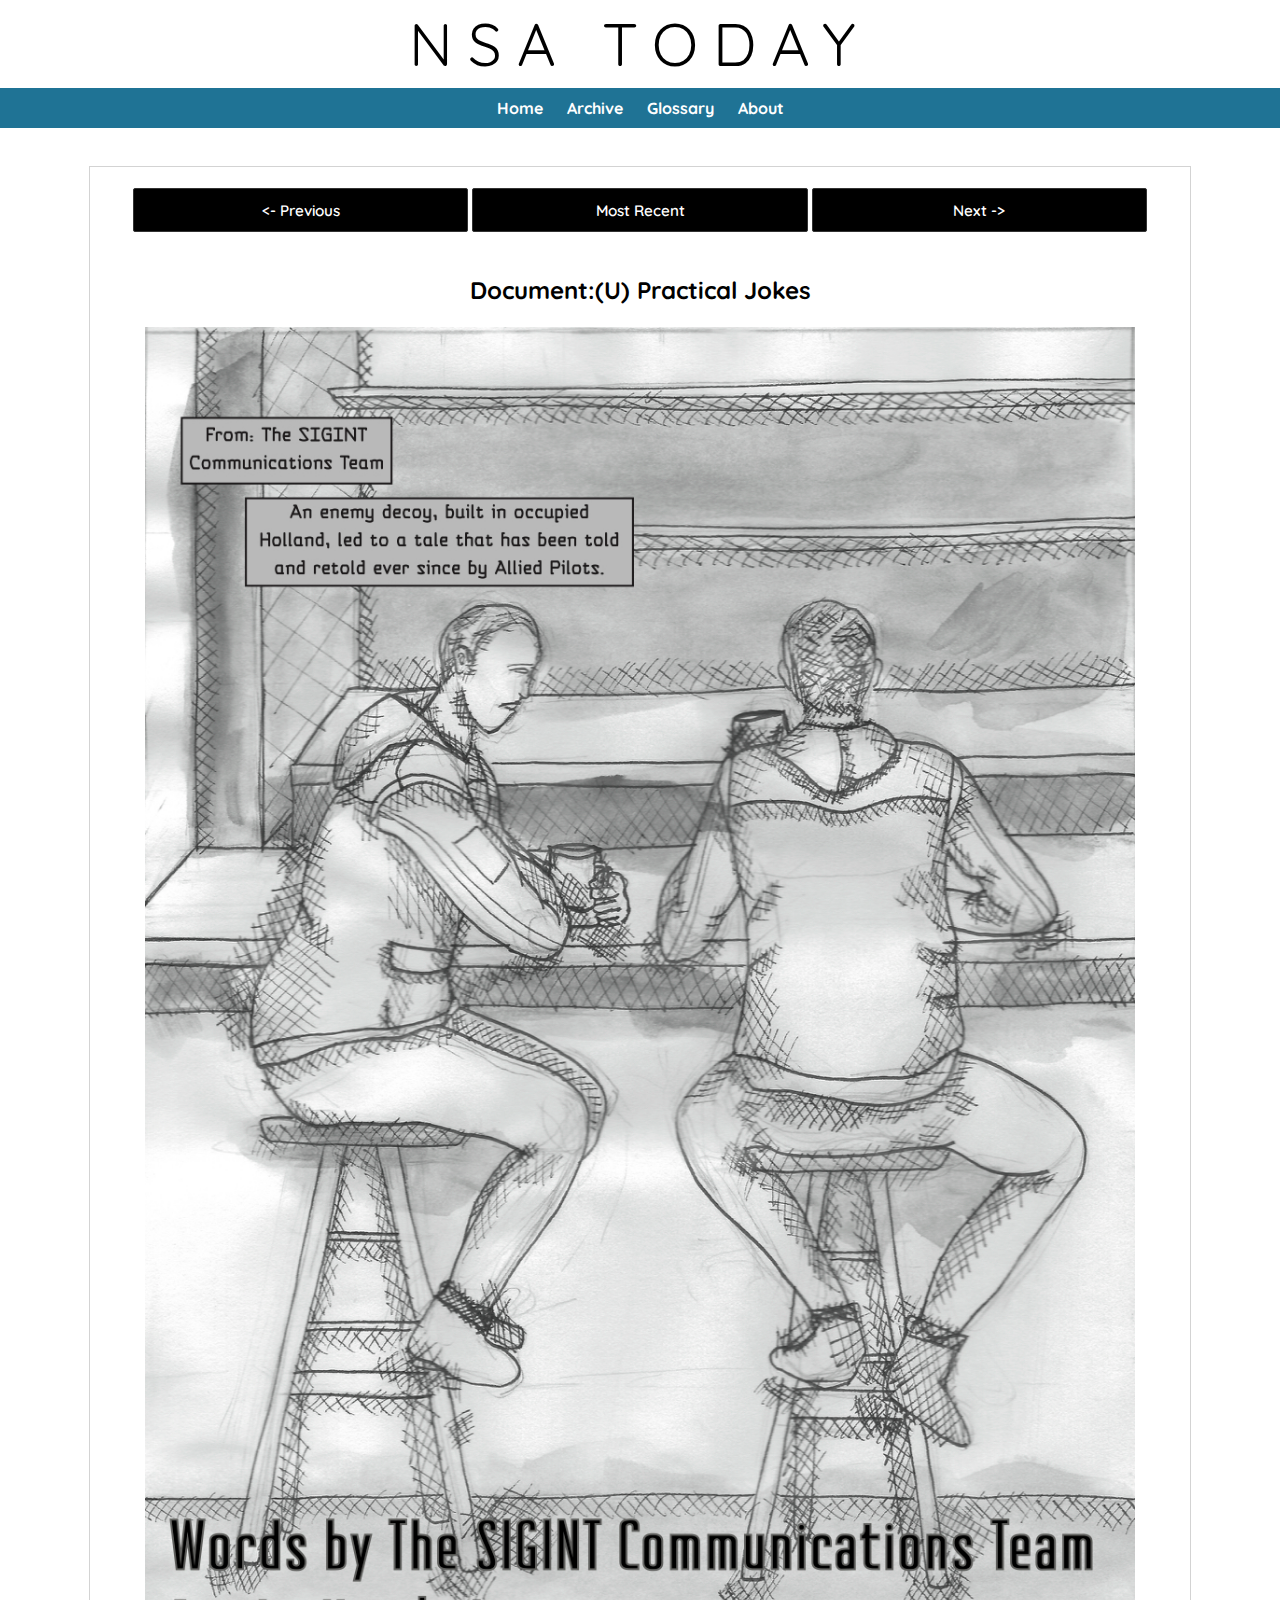
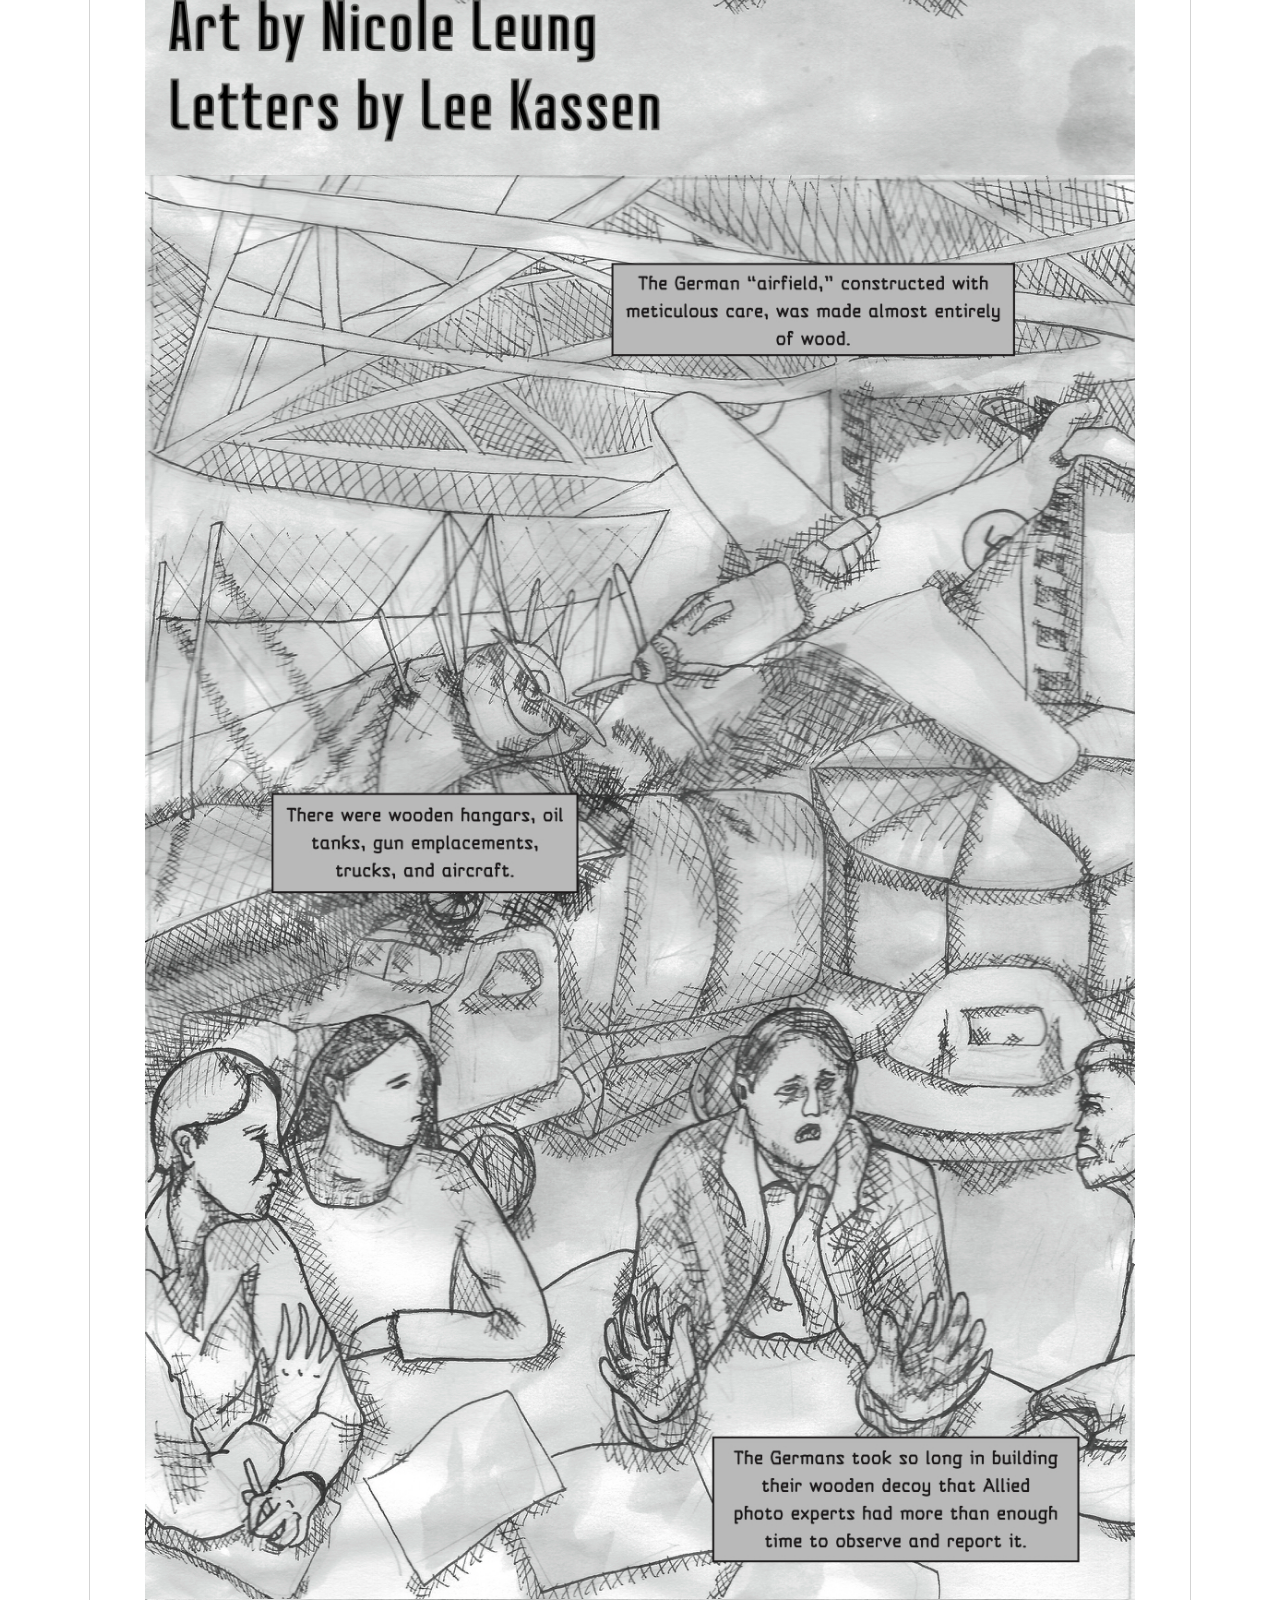
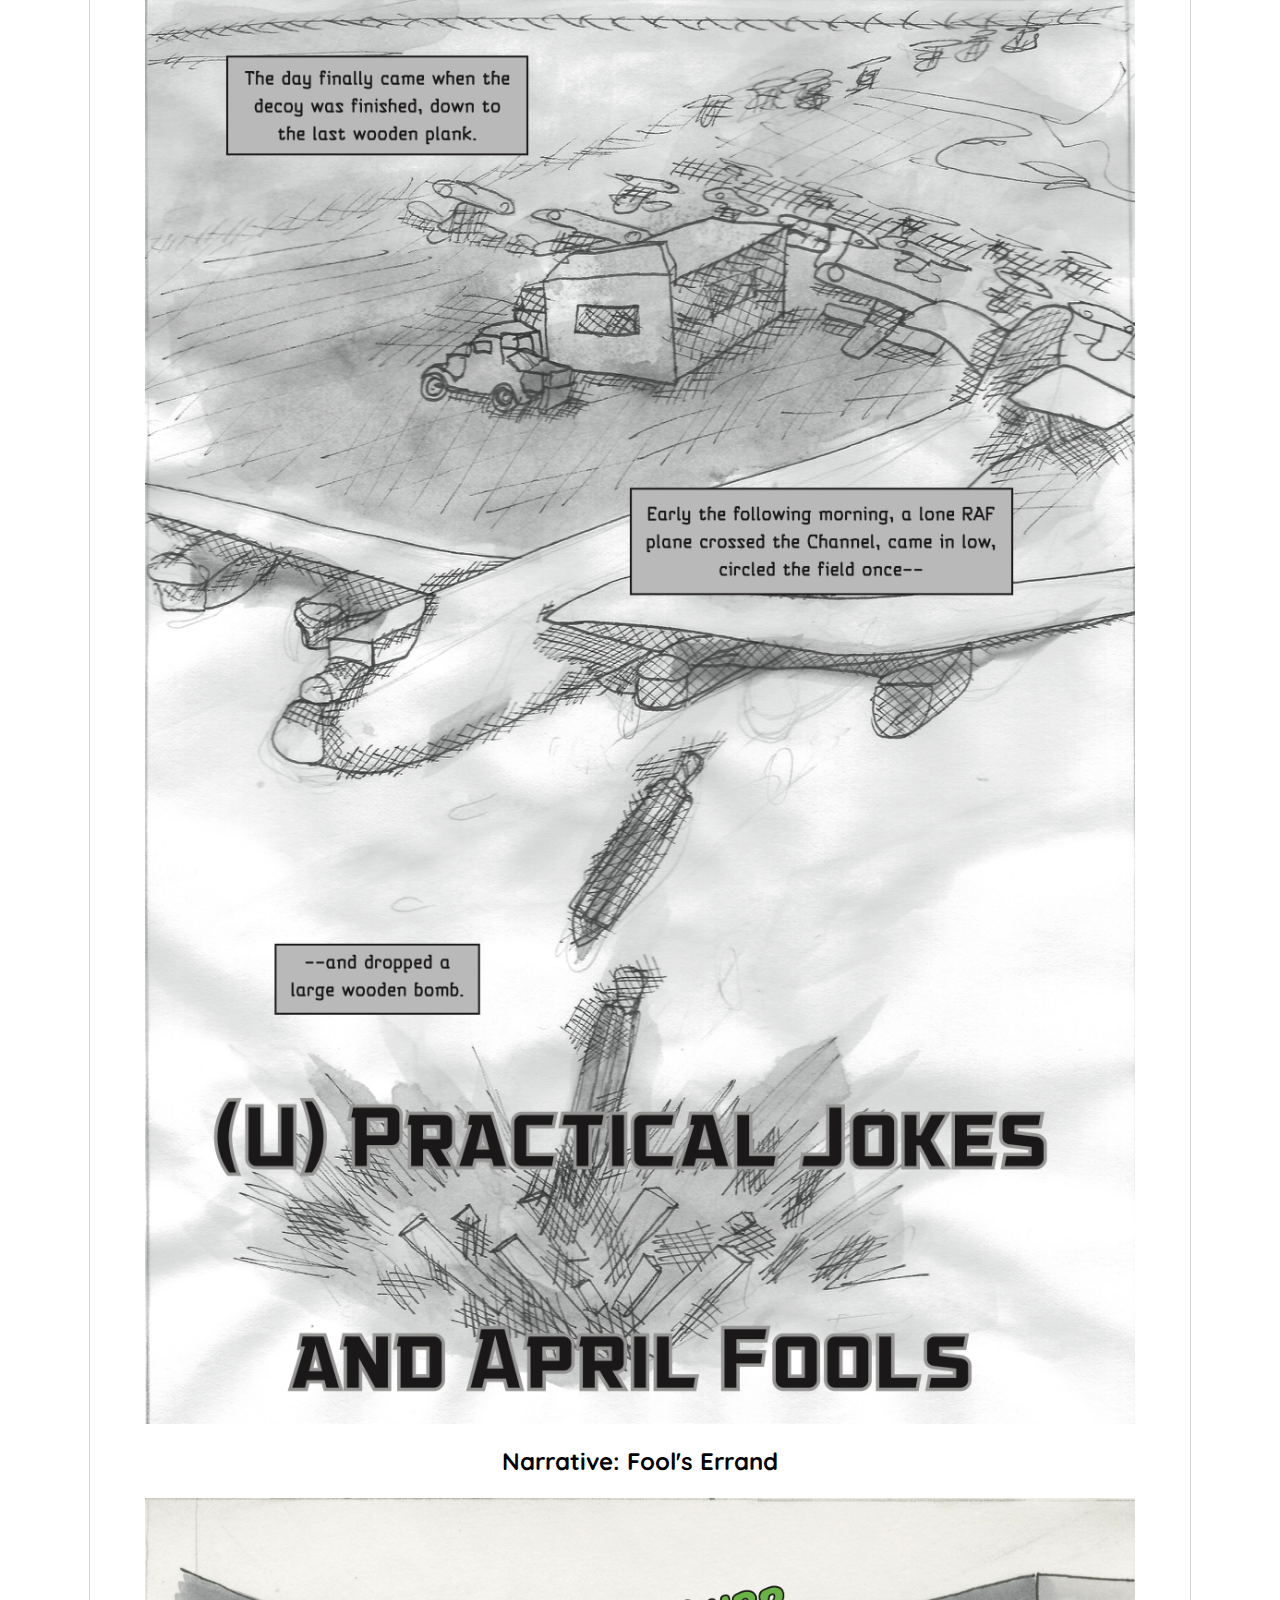
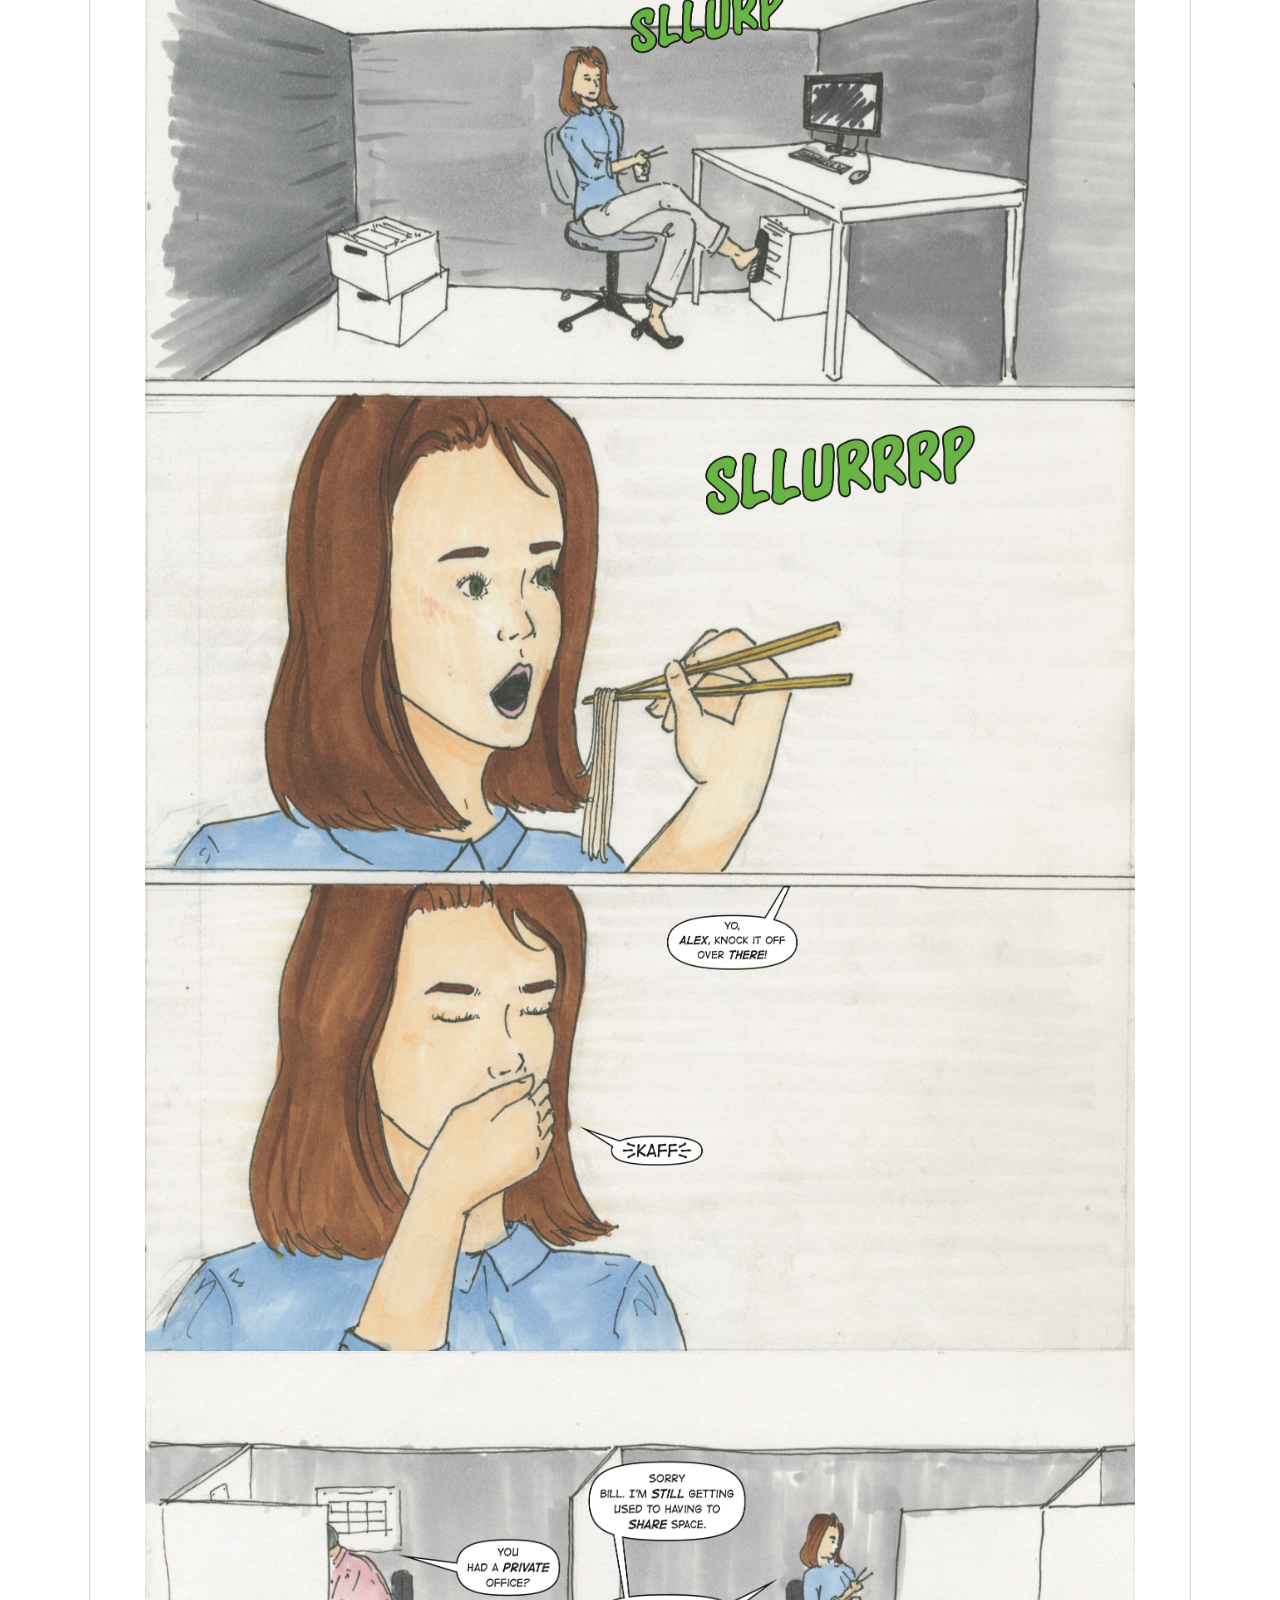
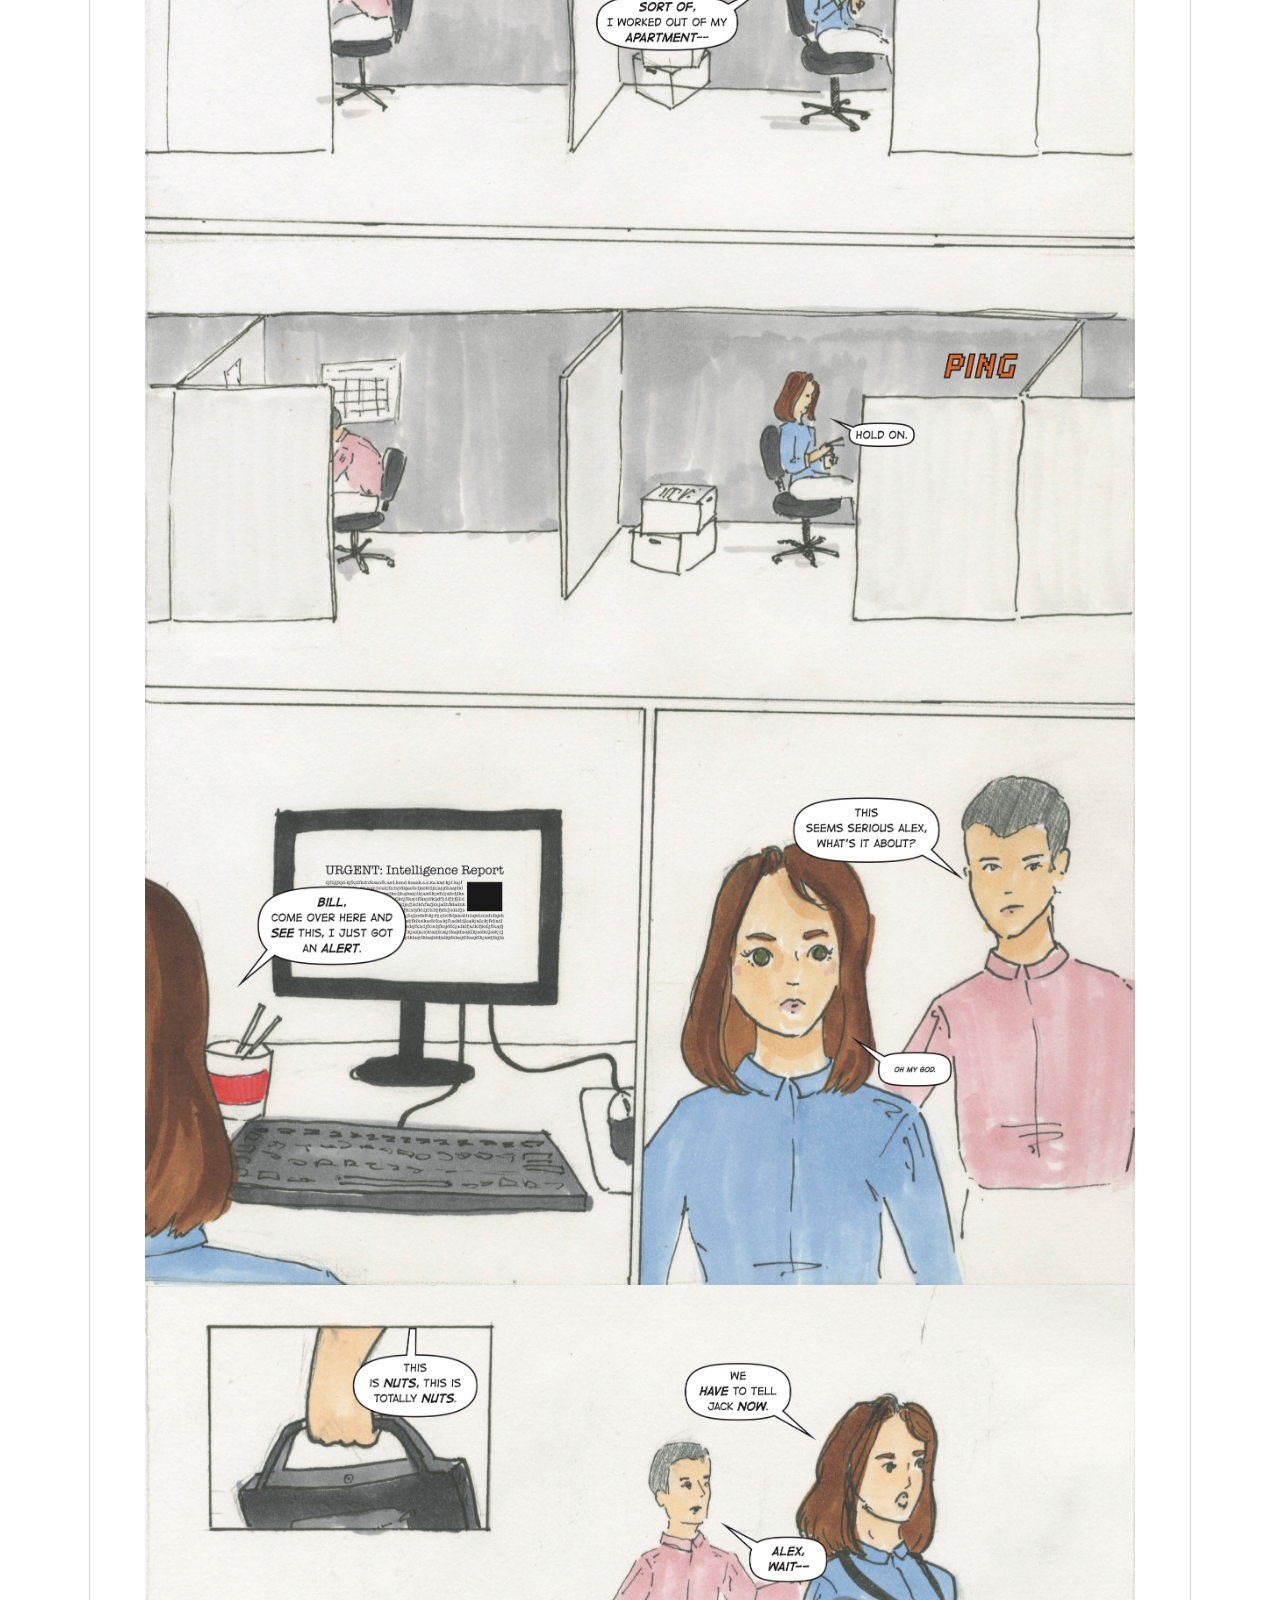
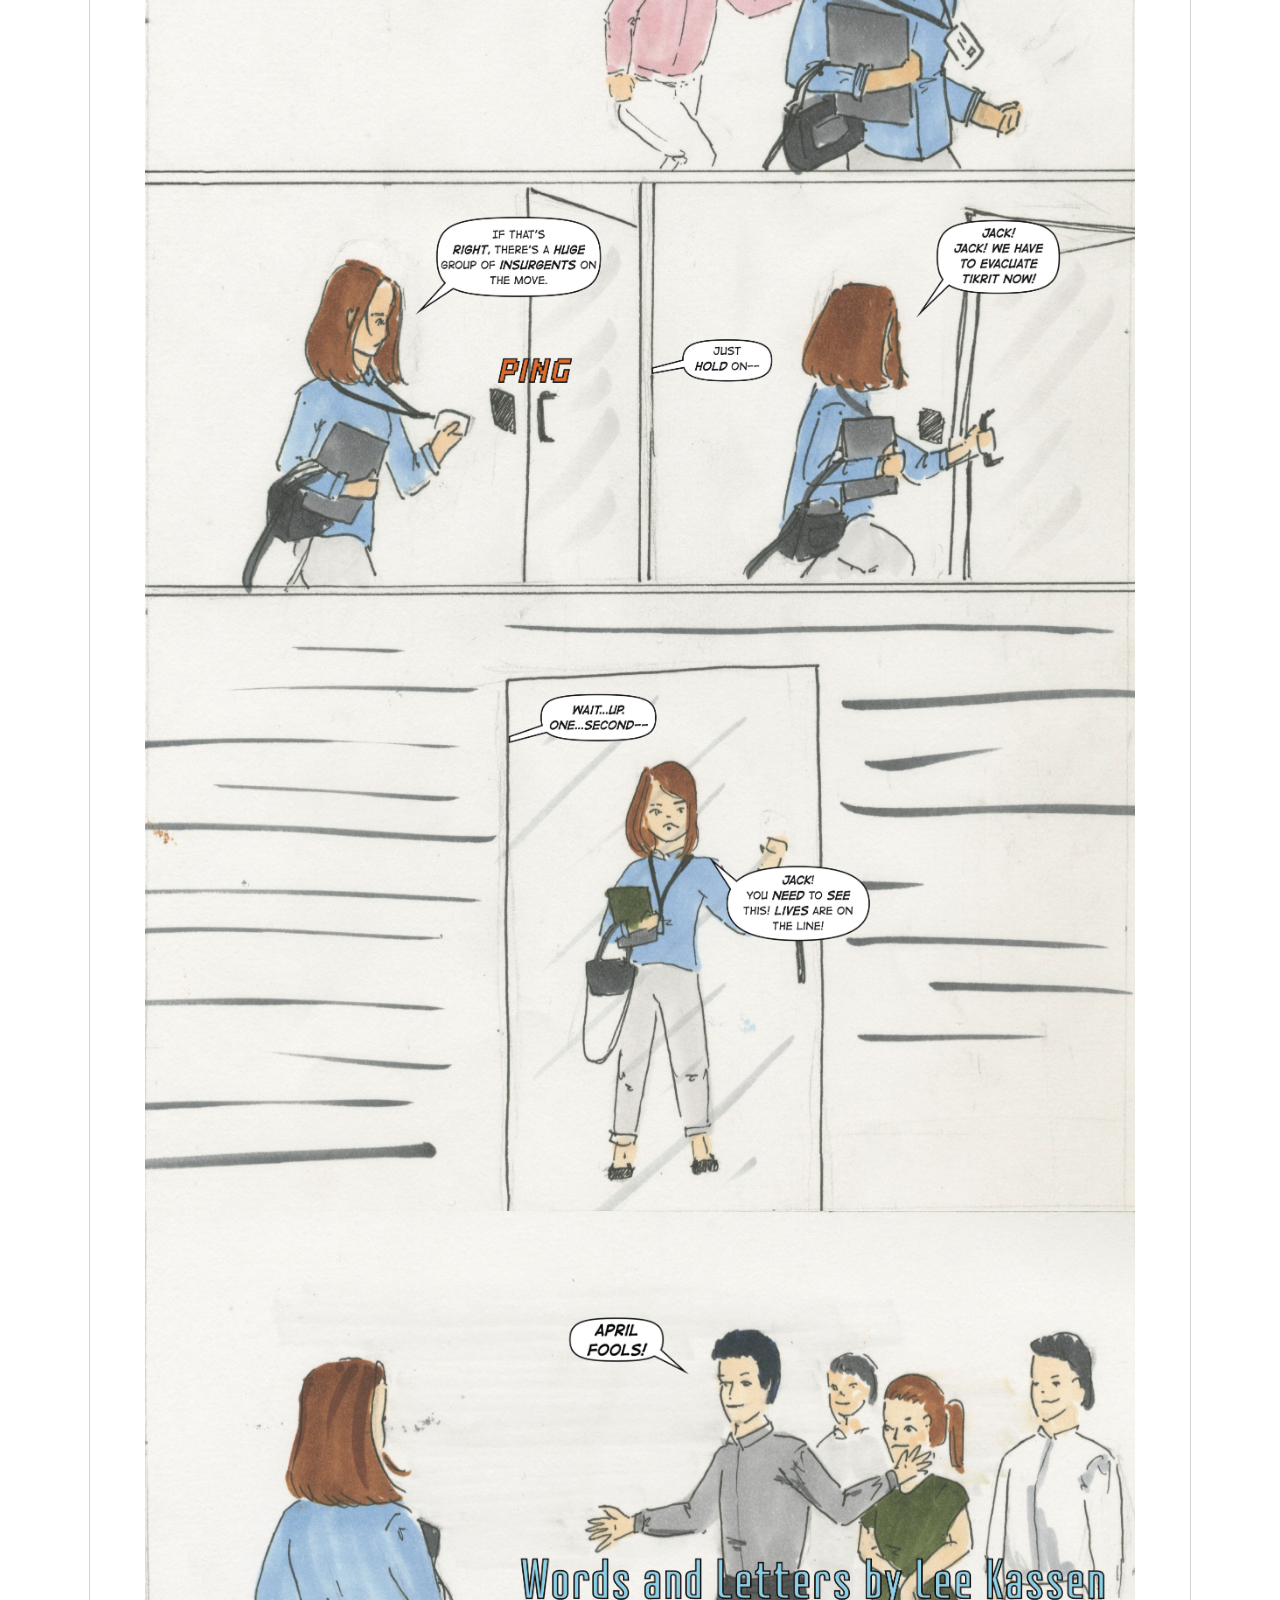
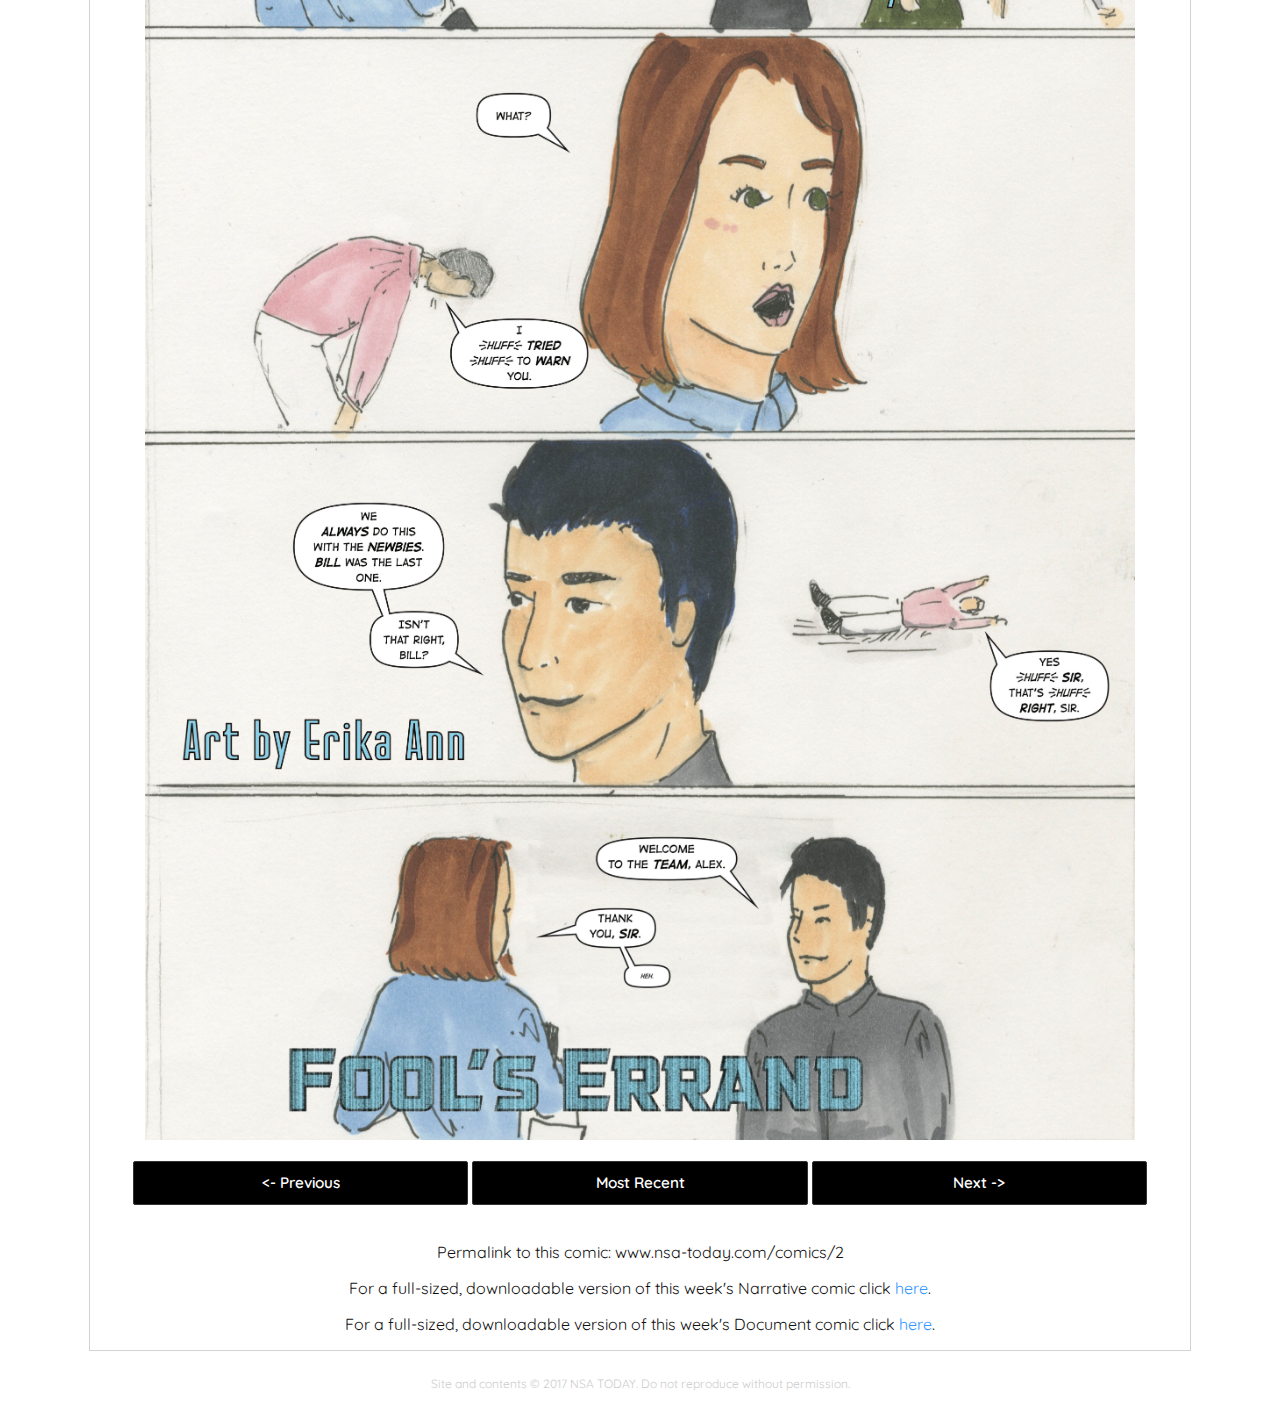
<file: index.html>
<!DOCTYPE html>
<html>
<head>
    <title>NSA TODAY</title>
    <link rel="stylesheet" type="text/css" href="css/normalize.css">
    <link href='https://fonts.googleapis.com/css?family=Quicksand' rel='stylesheet' type='text/css'>
    <link rel="stylesheet" type="text/css" href="css/main.css">

    <link rel="apple-touch-icon" sizes="57x57" href="icons/1/apple-touch-icon-57x57.png">
    <link rel="apple-touch-icon" sizes="60x60" href="icons/1/apple-touch-icon-60x60.png">
    <link rel="apple-touch-icon" sizes="72x72" href="icons/1/apple-touch-icon-72x72.png">
    <link rel="apple-touch-icon" sizes="76x76" href="icons/1/apple-touch-icon-76x76.png">
    <link rel="apple-touch-icon" sizes="114x114" href="icons/1/apple-touch-icon-114x114.png">
    <link rel="apple-touch-icon" sizes="120x120" href="icons/1/apple-touch-icon-120x120.png">
    <link rel="apple-touch-icon" sizes="144x144" href="icons/1/apple-touch-icon-144x144.png">
    <link rel="apple-touch-icon" sizes="152x152" href="icons/1/apple-touch-icon-152x152.png">
    <link rel="apple-touch-icon" sizes="180x180" href="icons/1/apple-touch-icon-180x180.png">
    <link rel="icon" type="image/png" href="icons/1/favicon-32x32.png" sizes="32x32">
    <link rel="icon" type="image/png" href="icons/1/favicon-194x194.png" sizes="194x194">
    <link rel="icon" type="image/png" href="icons/1/favicon-96x96.png" sizes="96x96">
    <link rel="icon" type="image/png" href="icons/1/android-chrome-192x192.png" sizes="192x192">
    <link rel="icon" type="image/png" href="icons/1/favicon-16x16.png" sizes="16x16">
    <link rel="manifest" href="icons/1/manifest.json">
    <link rel="mask-icon" href="icons/1/safari-pinned-tab.svg" color="#1f7395">
    <link rel="shortcut icon" href="icons/1/favicon.ico">
    <meta name="apple-mobile-web-app-title" content="NSA-Today">
    <meta name="application-name" content="NSA-Today">
    <meta name="msapplication-TileColor" content="#da532c">
    <meta name="msapplication-TileImage" content="icons/1/mstile-144x144.png">
    <meta name="msapplication-config" content="icons/1/browserconfig.xml">
    <meta name="theme-color" content="#1f7395">

    <meta name="viewport" content="width=device-width, user-scalable=yes">
</head>


<body>

    <header>
        <h1 id="title">NSA TODAY</h1>
        <nav>
            <ul>
                <li><a href="/">Home</a></li>
                <li><a href="archive">Archive</a></li>
                <li><a href="glossary">Glossary</a></li>
                <li><a href="about">About</a></li>
            </ul>
        </nav>
    </header>

    <div id="container1">
        <div id="comicnav">
            <ul>
                <li><a rel="prev" href="comics/1">&lt;- Previous</a></li>
                <li><a href="/">Most Recent</a></li>
                <li><a rel="next" href="#">Next -&gt;</a></li>
            </ul>
        </div>
        <h3 id="comicname">Document:(U) Practical Jokes</h3>
        <img id="comic" alt="comic" src="img/comics/2/Doc1.jpg">
        <img id="comic" alt="comic" src="img/comics/2/Doc2.jpg">
        <img id="comic" alt="comic" src="img/comics/2/Doc3.jpg">
        <h3 id="comicname">Narrative: Fool's Errand</h3>
        <img id="comic" alt="comic" src="img/comics/2/Story1.jpg">
        <img id="comic" alt="comic" src="img/comics/2/Story2.jpg">
        <img id="comic" alt="comic" src="img/comics/2/Story3.jpg">
        <img id="comic" alt="comic" src="img/comics/2/Story4.jpg">  
        <div id="comicnav">
            <ul>
                <li><a rel="prev" href="comics/1">&lt;- Previous</a></li>
                <li><a href="/">Most Recent</a></li>
                <li><a rel="next" href="#">Next -&gt;</a></li>
            </ul>
        </div>
        <a href="http://www.nsa-today.com/comics/1"><p id="permalink">Permalink to this comic: www.nsa-today.com/comics/2</p></a> 
        <p id="permalink">For a full-sized, downloadable version of this week's Narrative comic click <a href=#>here</a>.</p> 
        <p id="permalink">For a full-sized, downloadable version of this week's Document comic click <a href=#>here</a>.</p>
    </div>

    <footer>Site and contents &copy; 2017 NSA TODAY.    Do not reproduce without permission.</footer>

</body>



</html>
</file>
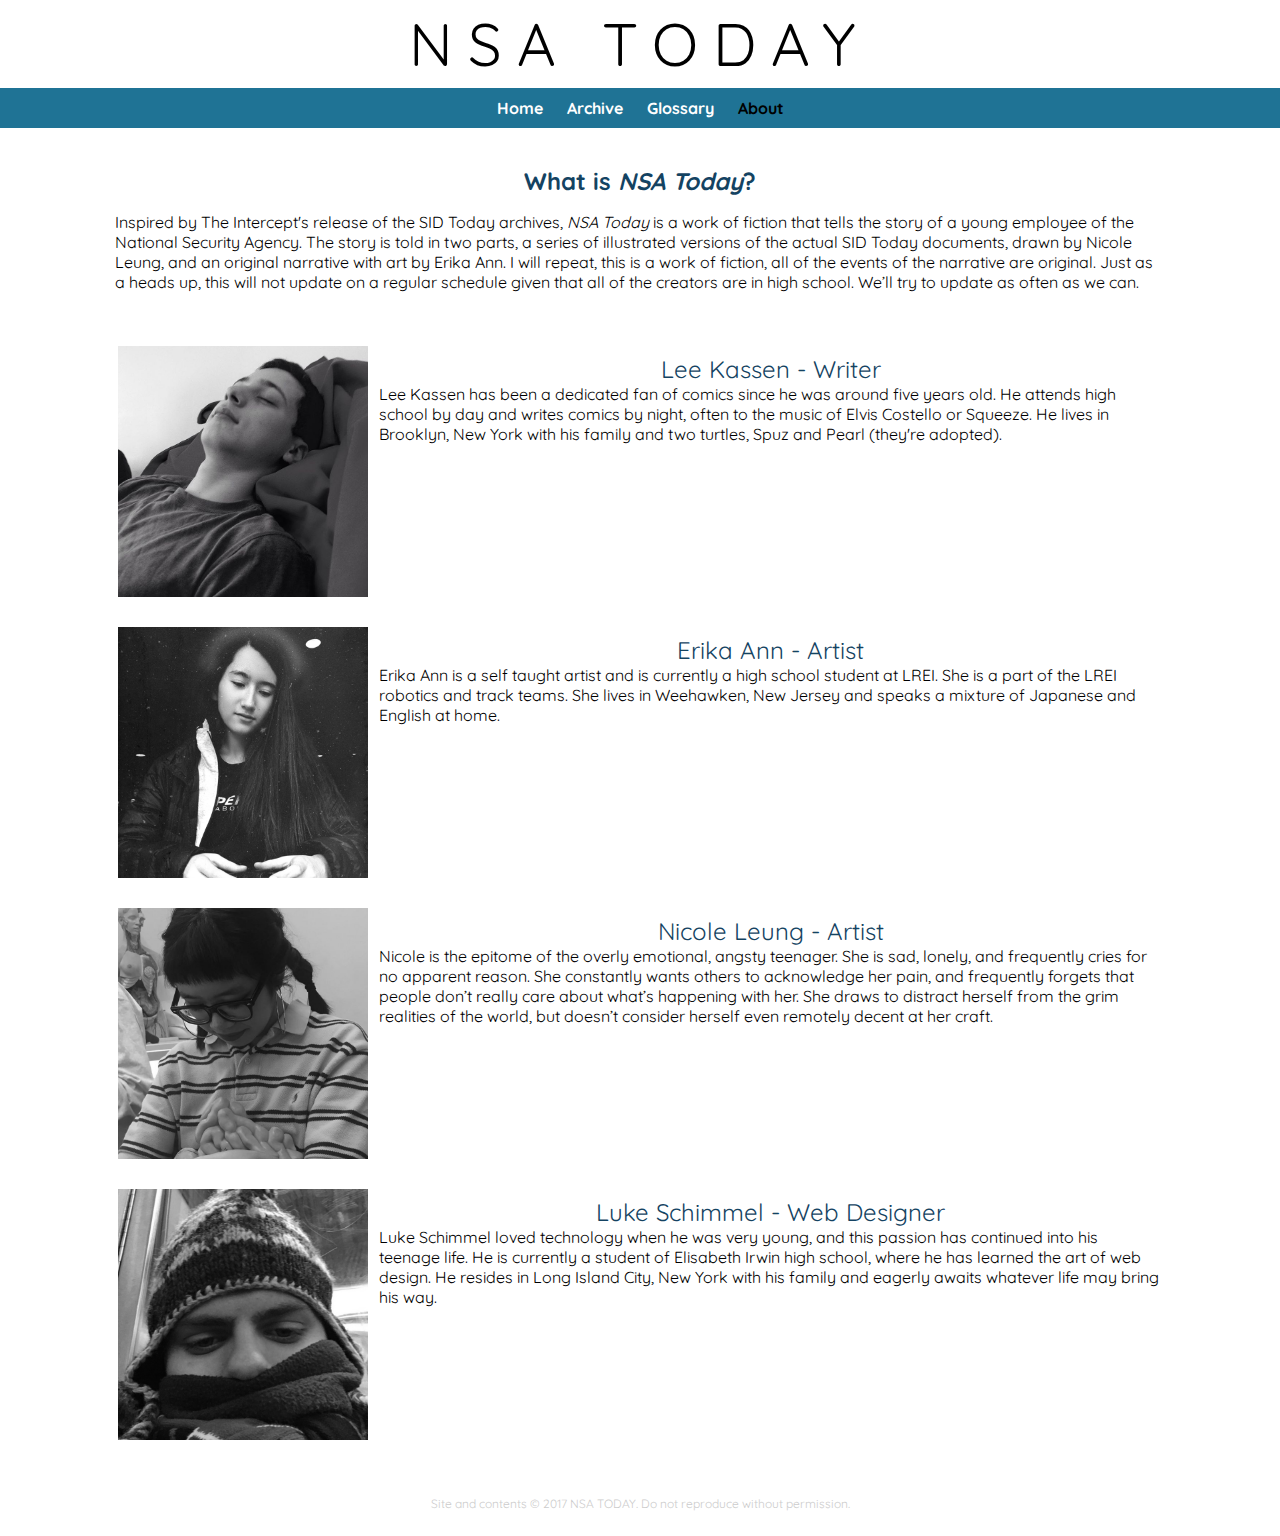
<file: about.html>
<!DOCTYPE html>
<html>
<head>
    <title>NSAT: About</title>
    <link rel="stylesheet" type="text/css" href="css/normalize.css">
    <link href='https://fonts.googleapis.com/css?family=Quicksand' rel='stylesheet' type='text/css'>
    <link rel="stylesheet" type="text/css" href="css/main.css">

    <link rel="apple-touch-icon" sizes="57x57" href="icons/1/apple-touch-icon-57x57.png">
    <link rel="apple-touch-icon" sizes="60x60" href="icons/1/apple-touch-icon-60x60.png">
    <link rel="apple-touch-icon" sizes="72x72" href="icons/1/apple-touch-icon-72x72.png">
    <link rel="apple-touch-icon" sizes="76x76" href="icons/1/apple-touch-icon-76x76.png">
    <link rel="apple-touch-icon" sizes="114x114" href="icons/1/apple-touch-icon-114x114.png">
    <link rel="apple-touch-icon" sizes="120x120" href="icons/1/apple-touch-icon-120x120.png">
    <link rel="apple-touch-icon" sizes="144x144" href="icons/1/apple-touch-icon-144x144.png">
    <link rel="apple-touch-icon" sizes="152x152" href="icons/1/apple-touch-icon-152x152.png">
    <link rel="apple-touch-icon" sizes="180x180" href="icons/1/apple-touch-icon-180x180.png">
    <link rel="icon" type="image/png" href="icons/1/favicon-32x32.png" sizes="32x32">
    <link rel="icon" type="image/png" href="icons/1/favicon-194x194.png" sizes="194x194">
    <link rel="icon" type="image/png" href="icons/1/favicon-96x96.png" sizes="96x96">
    <link rel="icon" type="image/png" href="icons/1/android-chrome-192x192.png" sizes="192x192">
    <link rel="icon" type="image/png" href="icons/1/favicon-16x16.png" sizes="16x16">
    <link rel="manifest" href="icons/1/manifest.json">
    <link rel="mask-icon" href="icons/1/safari-pinned-tab.svg" color="#1f7395">
    <link rel="shortcut icon" href="icons/1/favicon.ico">
    <meta name="apple-mobile-web-app-title" content="NSA-Today">
    <meta name="application-name" content="NSA-Today">
    <meta name="msapplication-TileColor" content="#da532c">
    <meta name="msapplication-TileImage" content="icons/1/mstile-144x144.png">
    <meta name="msapplication-config" content="icons/1/browserconfig.xml">
    <meta name="theme-color" content="#1f7395">

    <meta name="viewport" content="width=device-width, user-scalable=yes">
</head>



<body>

    <header>
        <h1 id="title">NSA TODAY</h1>
        <nav>
            <ul>
                <li><a href="/">Home</a></li>
                <li><a href="archive">Archive</a></li>
                <li><a href="glossary">Glossary</a></li>
                <li><a href="about" id="current">About</a></li>

            </ul>
        </nav>
    </header>


    <div id="titlecontainer">
        <h2 id="abouttitle">What is <i>NSA Today</i>?</h2>
        <p>
            Inspired by The Intercept's release of the SID Today archives, <i>NSA Today</i> is a work of fiction that tells the story of a young employee of the National Security Agency.  The story is told in two parts, a series of illustrated versions of the actual SID Today documents, drawn by Nicole Leung, and an original narrative with art by Erika Ann.  I will repeat, this is a work of fiction, all of the events of the narrative are original.  Just as a heads up, this will not update on a regular schedule given that all of the creators are in high school.  We’ll try to update as often as we can.
        </p>
    </div>

    <div id="aboutcontainer">
        <ul id="contriblist">
            <li>
                <img src="img/headshots/harry.png" alt="Lee Kassen">
                <div>
                    <h2>Lee Kassen - Writer</h2>
                    <p>Lee Kassen has been a dedicated fan of comics since he was around five years old.  He attends high school by day and writes comics by night, often to the music of Elvis Costello or Squeeze.  He lives in Brooklyn, New York with his family and two turtles, Spuz and Pearl (they're adopted).</p>
                </div>
            </li>
            <li>
                <img src="img/headshots/erika.png" alt="Erika Ann">
                <div>
                    <h2>Erika Ann - Artist</h2>
                    <p>Erika Ann is a self taught artist and is currently a high school student at LREI. She is a part of the LREI robotics and track teams. She lives in Weehawken, New Jersey and speaks a mixture of Japanese and English at home.
                    </p>
                </div>
            </li>
            <li>
                <img src="img/headshots/nicole.png" alt="Nicole Leung">
                <div>
                    <h2>Nicole Leung - Artist</h2>
                    <p>Nicole is the epitome of the overly emotional, angsty teenager.  She is sad, lonely, and frequently cries for no apparent reason.  She constantly wants others to acknowledge her pain, and frequently forgets that people don’t really care about what’s happening with her.  She draws to distract herself from the grim realities of the world, but doesn’t consider herself even remotely decent at her craft.</p>
                </div>
            </li>
            <li>
                <img src="img/headshots/luke.jpg" alt="Luke Schimmel">
                <div>
                    <h2>Luke Schimmel - Web Designer</h2>
                    <p>Luke Schimmel loved technology when he  was very young, and this passion has continued into his teenage life.  He is currently a student of Elisabeth Irwin high school, where he has learned the art of web design.  He resides in Long Island City, New York with his family and eagerly awaits whatever life may bring his way.</p>
                </div>
            </li>
        </ul>

    </div>

    <footer>Site and contents &copy; 2017 NSA TODAY.    Do not reproduce without permission.</footer>

</body>

</html>
</file>
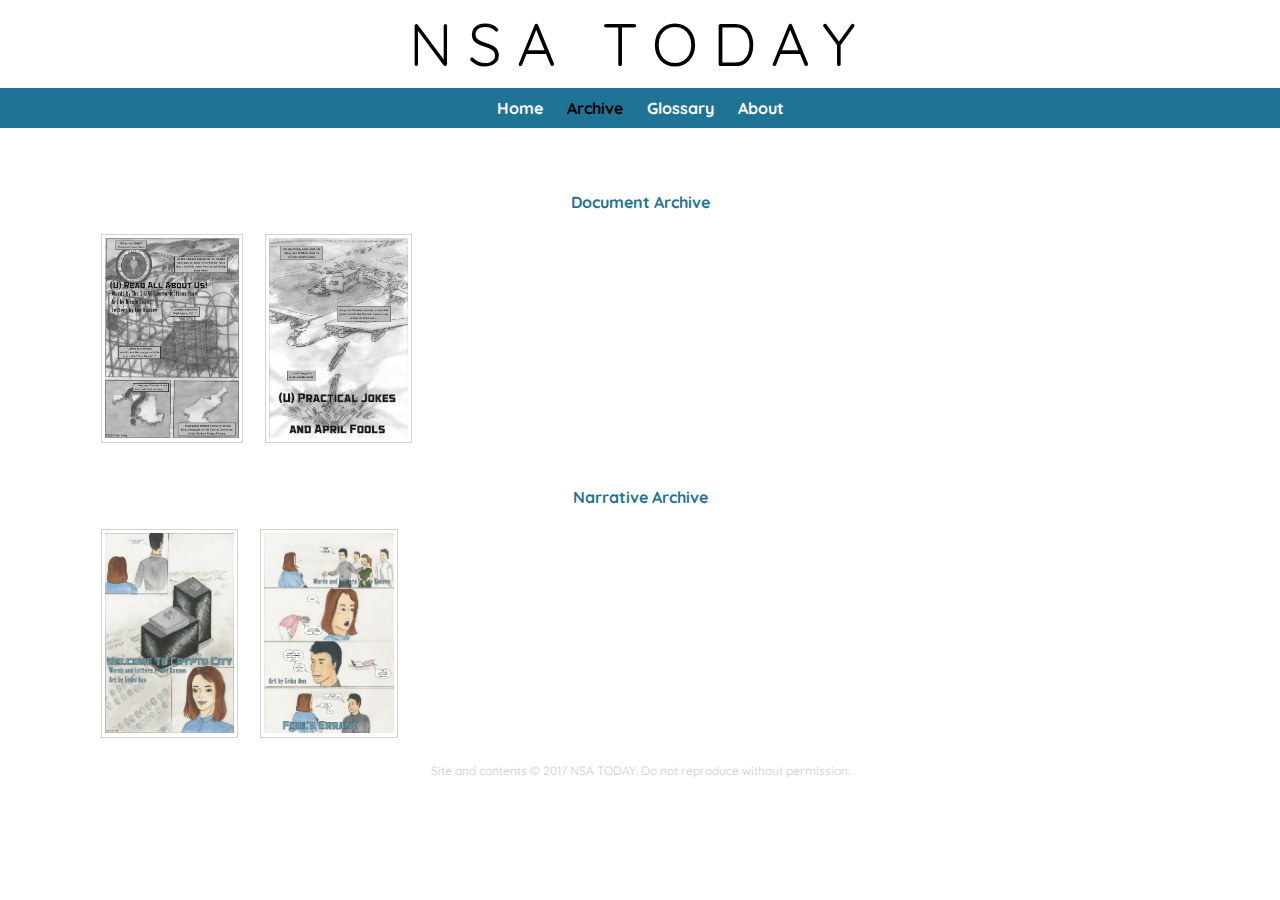
<file: archive.html>
<!DOCTYPE html>
<html>
<head>
    <title>NSAT: Archive</title>
    <link rel="stylesheet" type="text/css" href="css/normalize.css">
    <link href='https://fonts.googleapis.com/css?family=Quicksand' rel='stylesheet' type='text/css'>
    <link rel="stylesheet" type="text/css" href="css/main.css">

    <link rel="apple-touch-icon" sizes="57x57" href="icons/1/apple-touch-icon-57x57.png">
    <link rel="apple-touch-icon" sizes="60x60" href="icons/1/apple-touch-icon-60x60.png">
    <link rel="apple-touch-icon" sizes="72x72" href="icons/1/apple-touch-icon-72x72.png">
    <link rel="apple-touch-icon" sizes="76x76" href="icons/1/apple-touch-icon-76x76.png">
    <link rel="apple-touch-icon" sizes="114x114" href="icons/1/apple-touch-icon-114x114.png">
    <link rel="apple-touch-icon" sizes="120x120" href="icons/1/apple-touch-icon-120x120.png">
    <link rel="apple-touch-icon" sizes="144x144" href="icons/1/apple-touch-icon-144x144.png">
    <link rel="apple-touch-icon" sizes="152x152" href="icons/1/apple-touch-icon-152x152.png">
    <link rel="apple-touch-icon" sizes="180x180" href="icons/1/apple-touch-icon-180x180.png">
    <link rel="icon" type="image/png" href="icons/1/favicon-32x32.png" sizes="32x32">
    <link rel="icon" type="image/png" href="icons/1/favicon-194x194.png" sizes="194x194">
    <link rel="icon" type="image/png" href="icons/1/favicon-96x96.png" sizes="96x96">
    <link rel="icon" type="image/png" href="icons/1/android-chrome-192x192.png" sizes="192x192">
    <link rel="icon" type="image/png" href="icons/1/favicon-16x16.png" sizes="16x16">
    <link rel="manifest" href="icons/1/manifest.json">
    <link rel="mask-icon" href="icons/1/safari-pinned-tab.svg" color="#1f7395">
    <link rel="shortcut icon" href="icons/1/favicon.ico">
    <meta name="apple-mobile-web-app-title" content="NSA-Today">
    <meta name="application-name" content="NSA-Today">
    <meta name="msapplication-TileColor" content="#da532c">
    <meta name="msapplication-TileImage" content="icons/1/mstile-144x144.png">
    <meta name="msapplication-config" content="icons/1/browserconfig.xml">
    <meta name="theme-color" content="#1f7395">
    
    <meta name="viewport" content="width=device-width, user-scalable=yes">
</head>


<body>

    <header>
        <h1 id="title">NSA TODAY</h1>
        <nav>
            <ul>
                <li><a href="/">Home</a></li>
                <li><a href="archive" id="current">Archive</a></li>
                <li><a href="glossary">Glossary</a></li>
                <li><a href="about">About</a></li>
            </ul>
        </nav>
    </header>

    <div id="archive">
        <div id="archive-section">
 
            <div id="archive-content">
                       <div id="archive-head"><span>Document Archive</span></div>
                <a href="comics/1" title="Document 1"><img src="img/comics/1/Doc1.jpg"></a>
                <a href="comics/2" title="Document 2"><img src="img/comics/2/Doc3.jpg"></a>

            <div id="archive-content">
                        <div id="archive-head"><span>Narrative Archive</span></div>
                <a href="comics/1" title="Narrative 1"><img src="img/comics/1/Story3.jpg"></a>
                <a href="comics/2" title="Narrative 2"><img src="img/comics/2/Story4.jpg"></a>

            </div>
            
        </div>
    </div>

    <footer>Site and contents &copy; 2017 NSA TODAY.    Do not reproduce without permission.</footer>

</body>







</html>
</file>
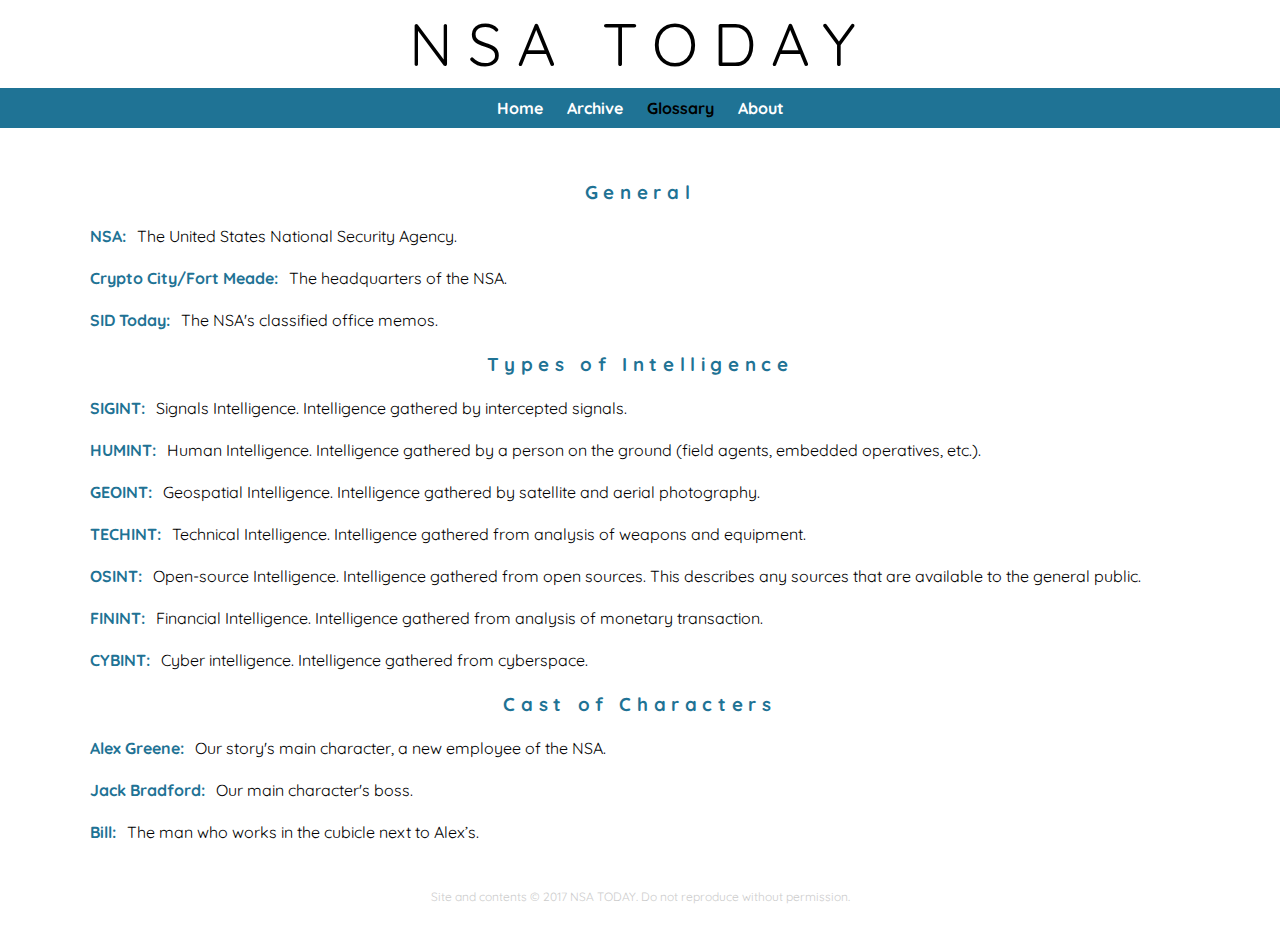
<file: glossary.html>
<!DOCTYPE html>
<html>
<head>
    <title>NSAT: Glossary</title>
    <link rel="stylesheet" type="text/css" href="css/normalize.css">
    <link href='https://fonts.googleapis.com/css?family=Quicksand' rel='stylesheet' type='text/css'>
    <link rel="stylesheet" type="text/css" href="css/main.css">

    <link rel="apple-touch-icon" sizes="57x57" href="icons/1/apple-touch-icon-57x57.png">
    <link rel="apple-touch-icon" sizes="60x60" href="icons/1/apple-touch-icon-60x60.png">
    <link rel="apple-touch-icon" sizes="72x72" href="icons/1/apple-touch-icon-72x72.png">
    <link rel="apple-touch-icon" sizes="76x76" href="icons/1/apple-touch-icon-76x76.png">
    <link rel="apple-touch-icon" sizes="114x114" href="icons/1/apple-touch-icon-114x114.png">
    <link rel="apple-touch-icon" sizes="120x120" href="icons/1/apple-touch-icon-120x120.png">
    <link rel="apple-touch-icon" sizes="144x144" href="icons/1/apple-touch-icon-144x144.png">
    <link rel="apple-touch-icon" sizes="152x152" href="icons/1/apple-touch-icon-152x152.png">
    <link rel="apple-touch-icon" sizes="180x180" href="icons/1/apple-touch-icon-180x180.png">
    <link rel="icon" type="image/png" href="icons/1/favicon-32x32.png" sizes="32x32">
    <link rel="icon" type="image/png" href="icons/1/favicon-194x194.png" sizes="194x194">
    <link rel="icon" type="image/png" href="icons/1/favicon-96x96.png" sizes="96x96">
    <link rel="icon" type="image/png" href="icons/1/android-chrome-192x192.png" sizes="192x192">
    <link rel="icon" type="image/png" href="icons/1/favicon-16x16.png" sizes="16x16">
    <link rel="manifest" href="icons/1/manifest.json">
    <link rel="mask-icon" href="icons/1/safari-pinned-tab.svg" color="#1f7395">
    <link rel="shortcut icon" href="icons/1/favicon.ico">
    <meta name="apple-mobile-web-app-title" content="NSA-Today">
    <meta name="application-name" content="NSA-Today">
    <meta name="msapplication-TileColor" content="#da532c">
    <meta name="msapplication-TileImage" content="icons/1/mstile-144x144.png">
    <meta name="msapplication-config" content="icons/1/browserconfig.xml">
    <meta name="theme-color" content="#1f7395">
    
    <meta name="viewport" content="width=device-width, user-scalable=yes">
</head>



<body>

    <header>
        <h1 id="title">NSA TODAY</h1>
        <nav>
            <ul>
                <li><a href="/">Home</a></li>
                <li><a href="archive">Archive</a></li>
                <li><a href="glossary" id="current">Glossary</a></li>
                <li><a href="about">About</a></li>

            </ul>
        </nav>
    </header>

    <div id="glossary">
        <h3>General</h3>
        <ul id="glist">
            <li>
                <div>
                    <p id="gcontent"><strong id="gsubject">NSA:</strong>The United States National Security Agency.</p>
                </div>
            </li>
            <li>
                <div>
                    <p id="gcontent"><strong id="gsubject">Crypto City/Fort Meade:</strong>The headquarters of the NSA.</p>
                </div>
            </li>
            <li>
                <div>
                    <p id="gcontent"><strong id="gsubject">SID Today:</strong>The NSA's classified office memos.</p>
                </div>
            </li>
        </ul>
    <h3>Types of Intelligence</h3>
        <ul id="glist">
            <li>
                <div>
                    <p id="gcontent"><strong id="gsubject">SIGINT:</strong>Signals Intelligence. Intelligence gathered by intercepted signals.</p>
                </div>
            </li>
            <li>
                <div>
                    <p id="gcontent"><strong id="gsubject">HUMINT:</strong>Human Intelligence. Intelligence gathered by a person on the ground (field agents, embedded operatives, etc.).</p>
                </div>
            </li>
            <li>
                <div>
                    <p id="gcontent"><strong id="gsubject">GEOINT:</strong>Geospatial Intelligence. Intelligence gathered by satellite and aerial photography.</p>
                </div>
            </li>
            <li>
                <div>
                    <p id="gcontent"><strong id="gsubject">TECHINT:</strong>Technical Intelligence. Intelligence gathered from analysis of weapons and equipment.</p>
                </div>
            </li>
            <li>
                <div>
                    <p id="gcontent"><strong id="gsubject">OSINT:</strong>Open-source Intelligence. Intelligence gathered from open sources. This describes any sources that are available to the general public.</p>
                </div>
            </li>
            <li>
                <div>
                    <p id="gcontent"><strong id="gsubject">FININT:</strong>Financial Intelligence. Intelligence gathered from analysis of monetary transaction.</p>
                </div>
            </li>
            <li>
                <div>
                    <p id="gcontent"><strong id="gsubject">CYBINT:</strong>Cyber intelligence. Intelligence gathered from cyberspace.</p>
                </div>
            </li>
    <h3>Cast of Characters</h3>
        <ul id="glist">
            <li>
                <div>
                    <p id="gcontent"><strong id="gsubject">Alex Greene:</strong>Our story's main character, a new employee of the NSA.</p>
                </div>
            </li>
            <li>
                <div>
                    <p id="gcontent"><strong id="gsubject">Jack Bradford:</strong>Our main character's boss.</p>
                </div>
            </li>
            <li>
                <div>
                    <p id="gcontent"><strong id="gsubject">Bill:</strong>The man who works in the cubicle next to Alex’s.</p>
                </div>
            </li>
        </ul>
    </div>

    <footer>Site and contents &copy; 2017 NSA TODAY.    Do not reproduce without permission.</footer>

</body>


</html>
</file>
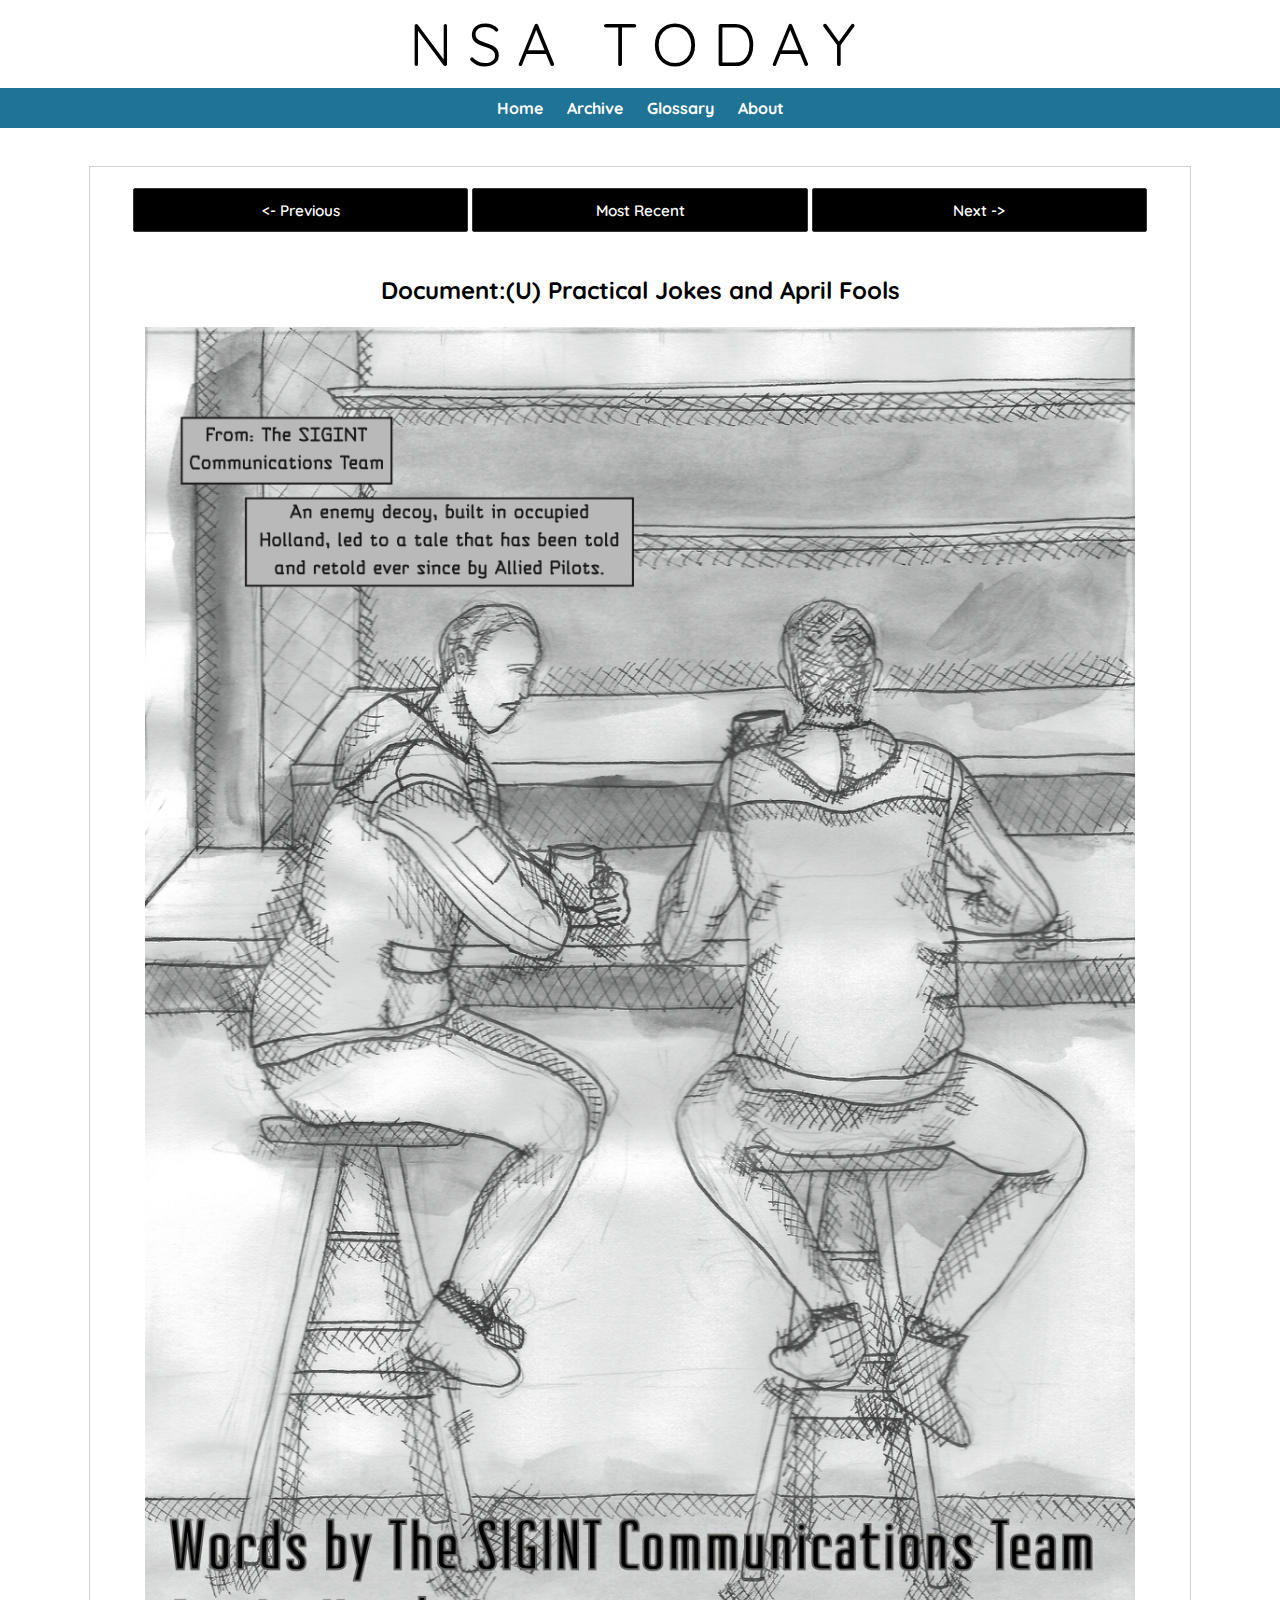
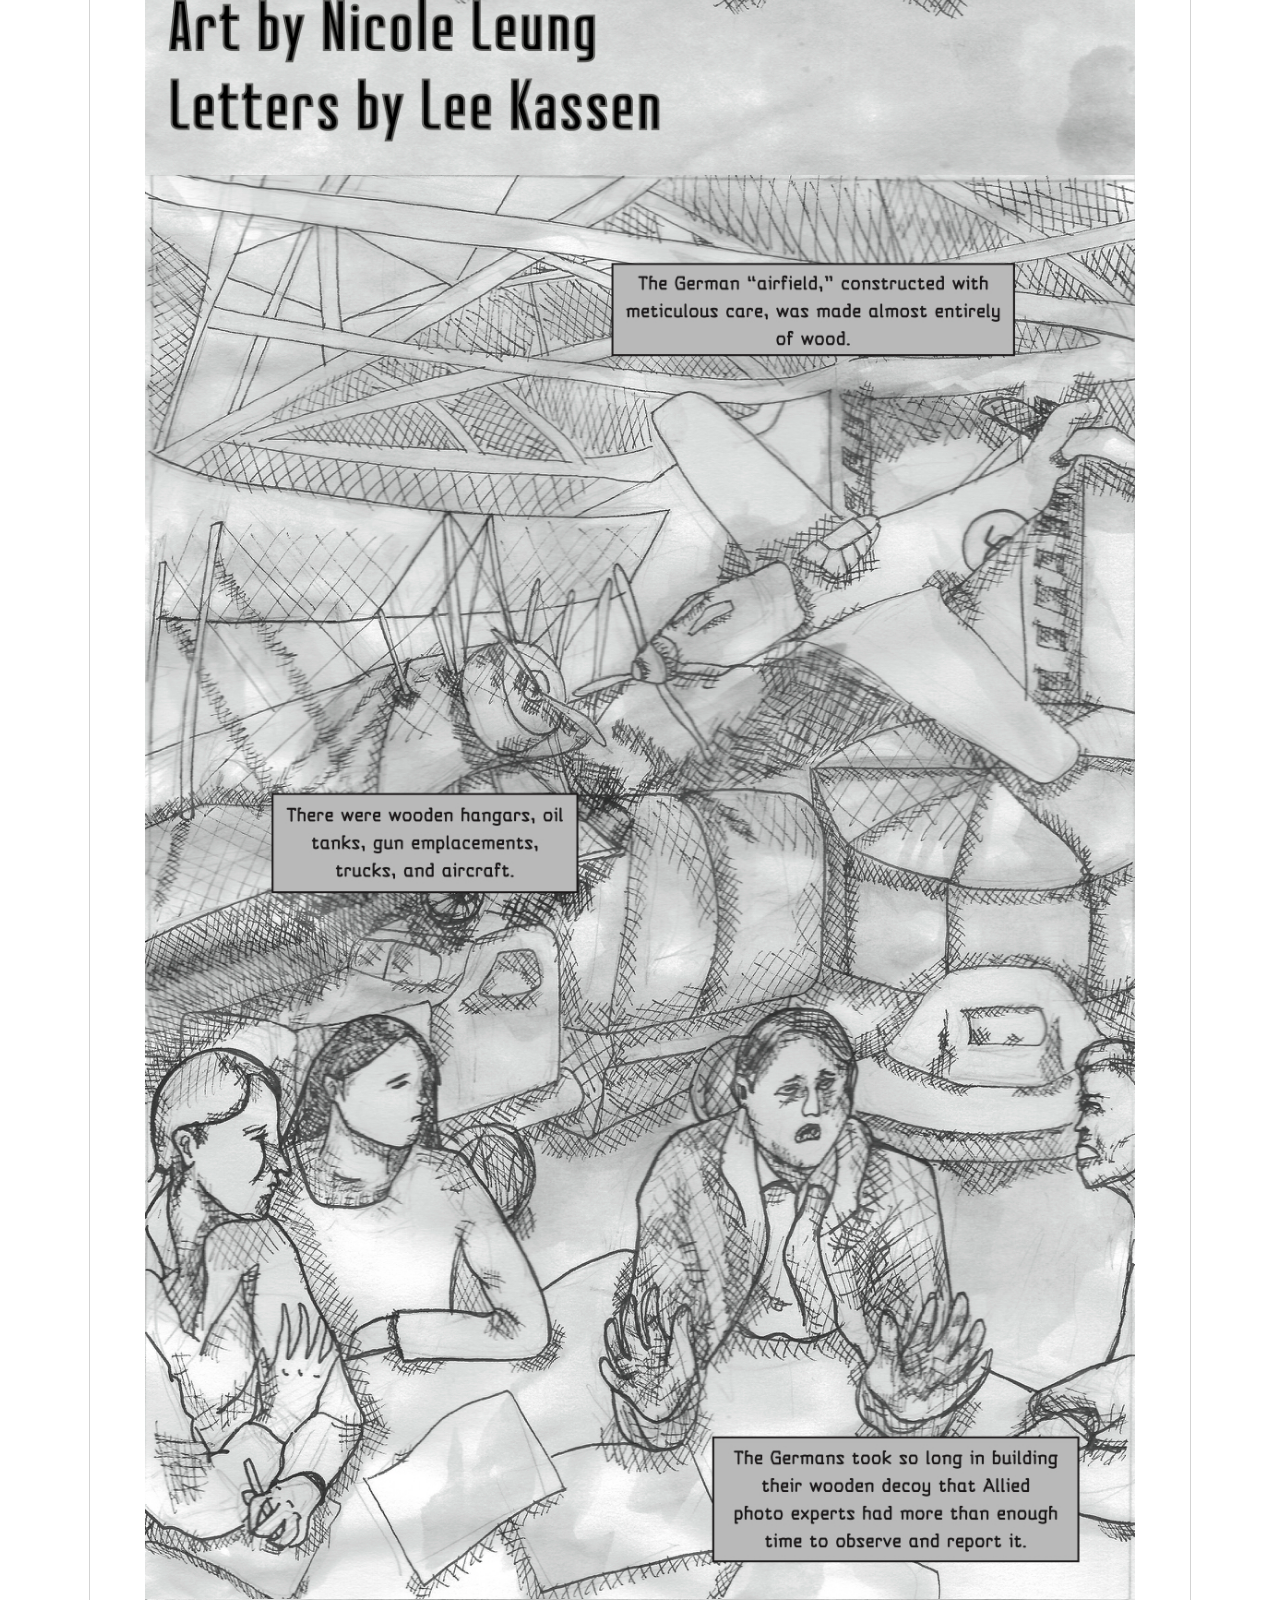
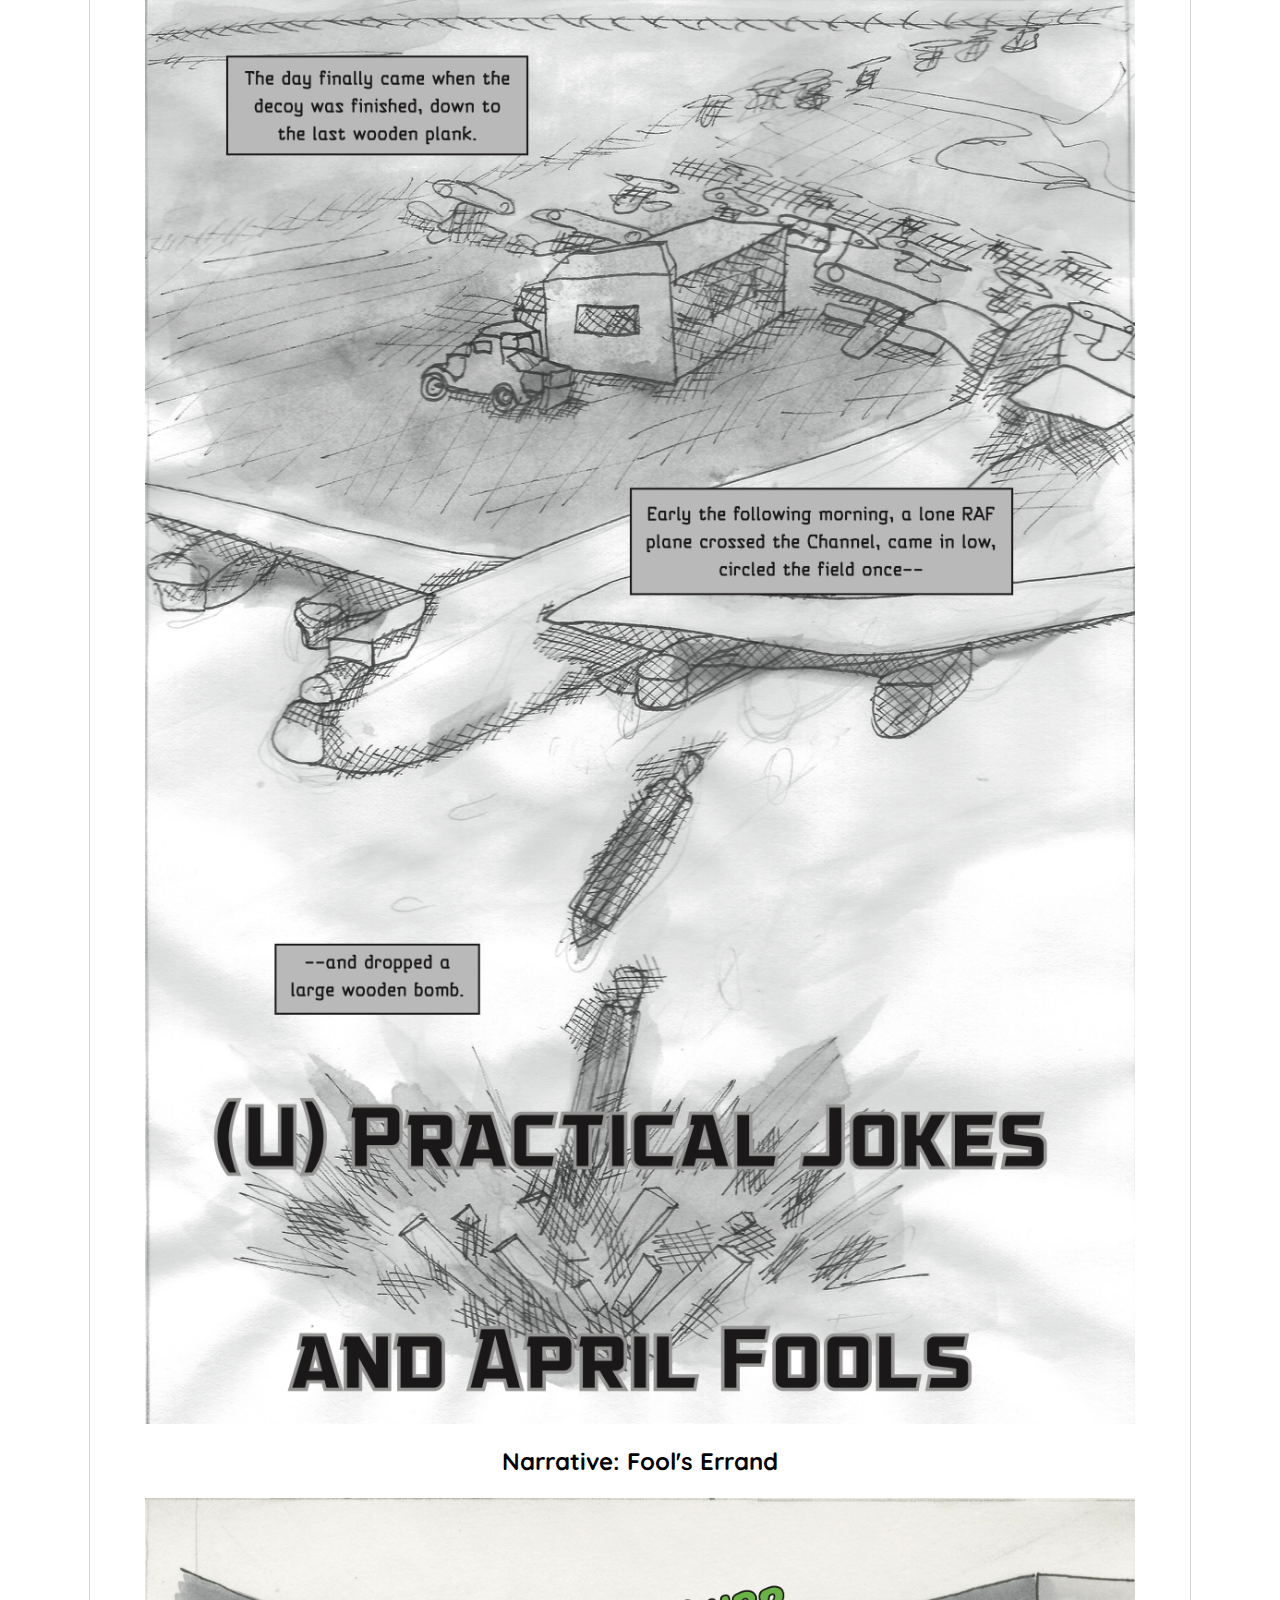
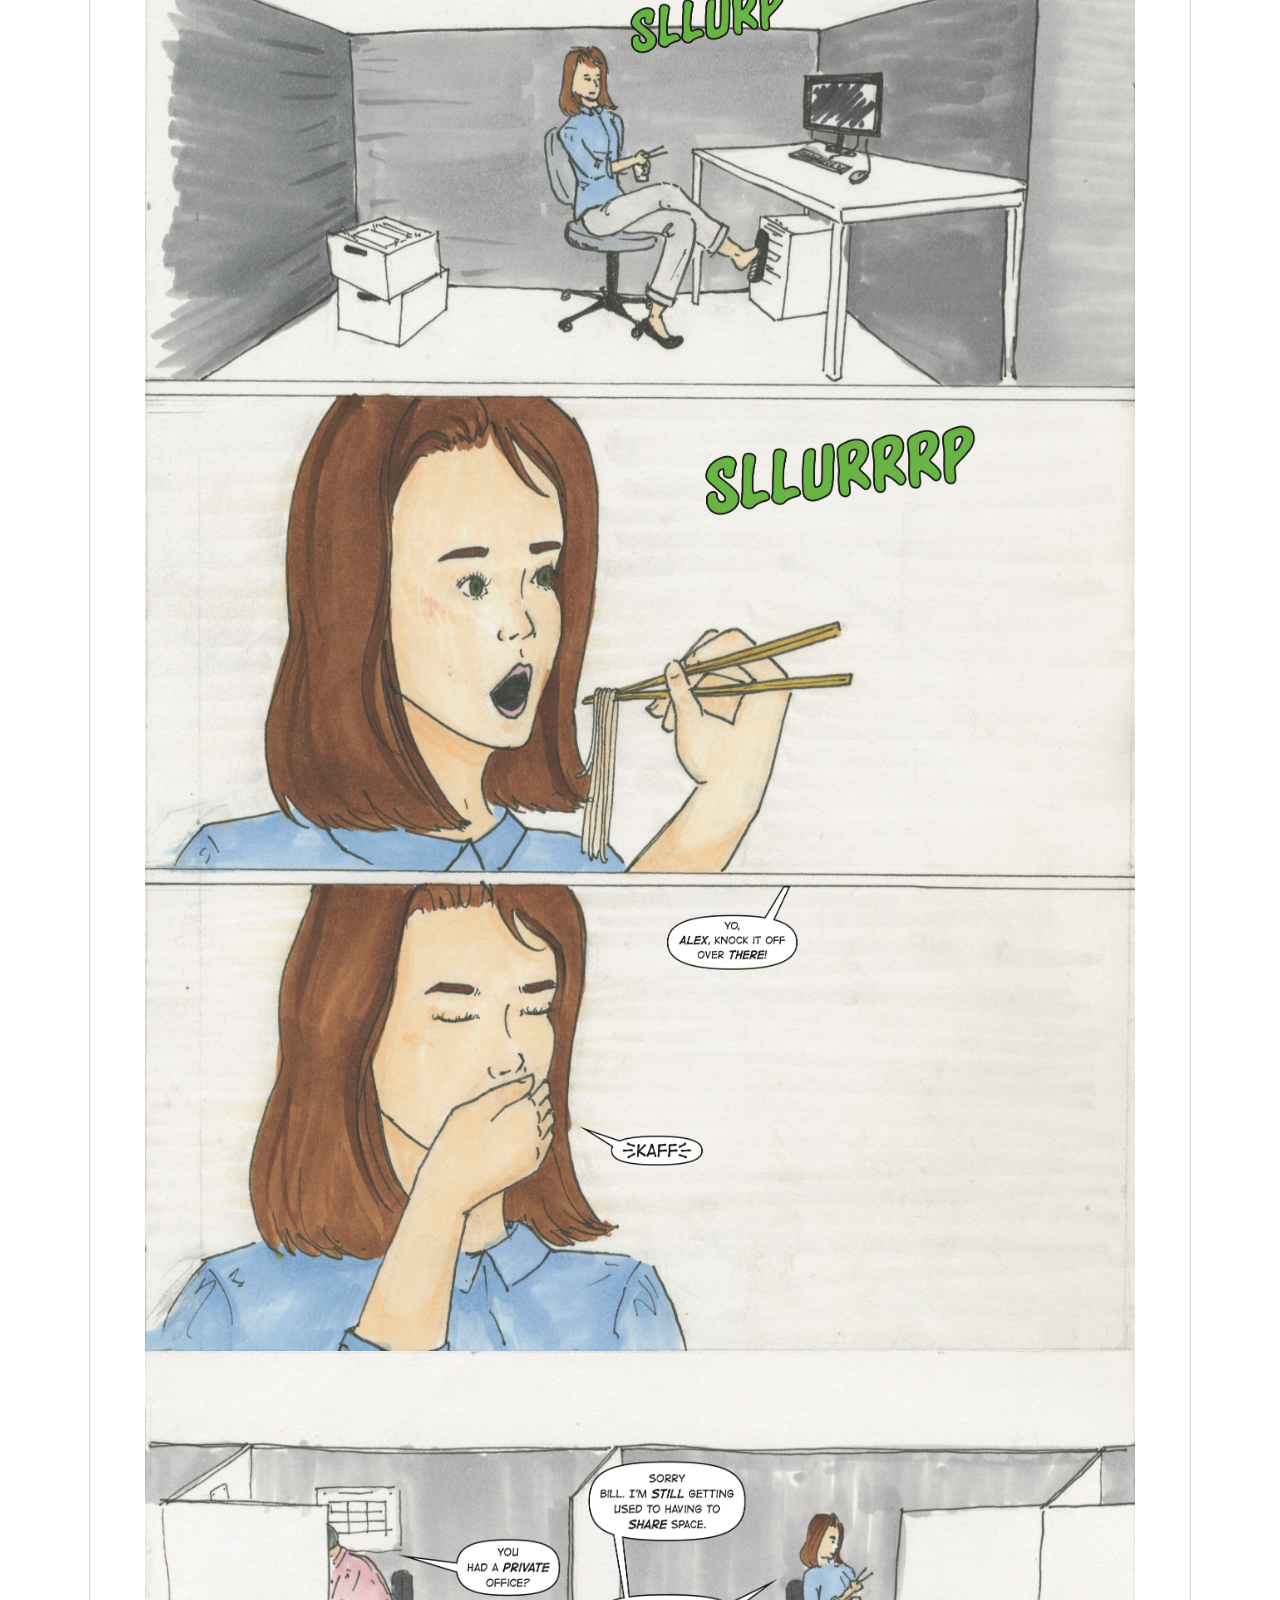
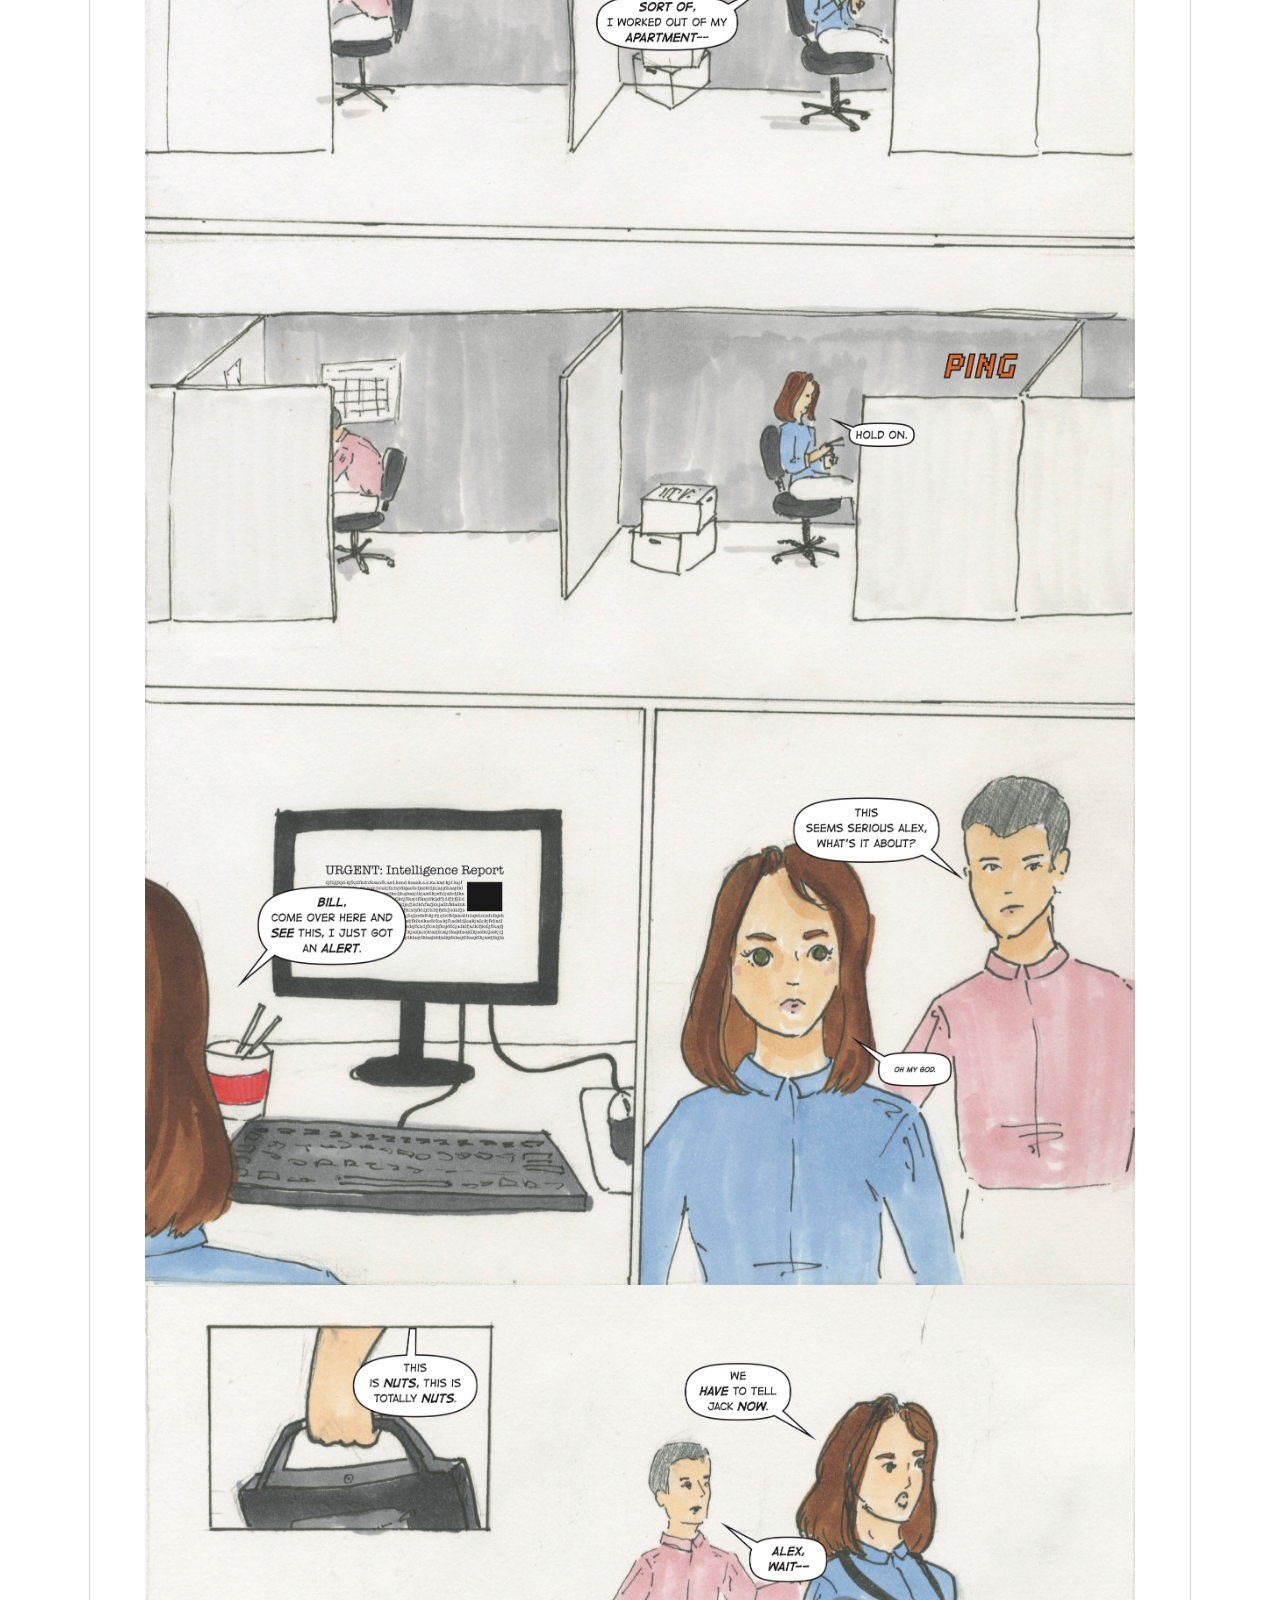
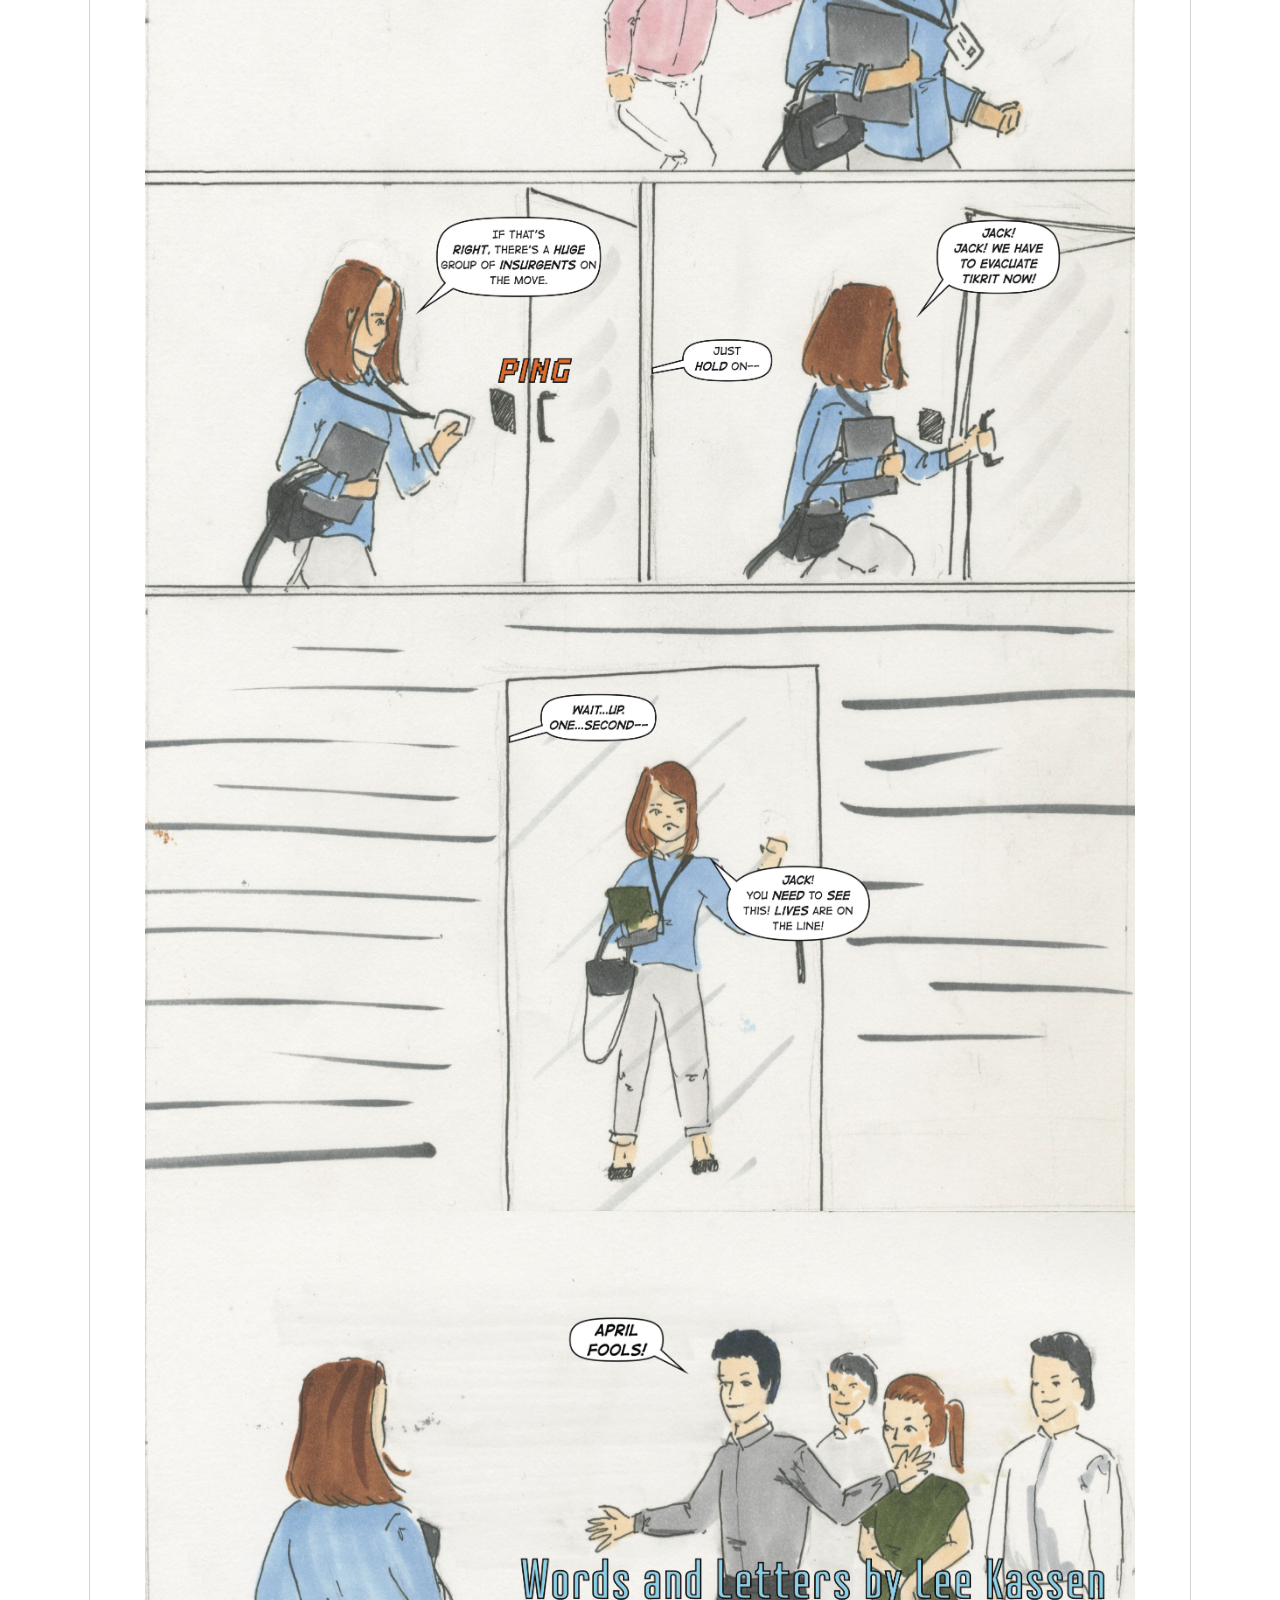
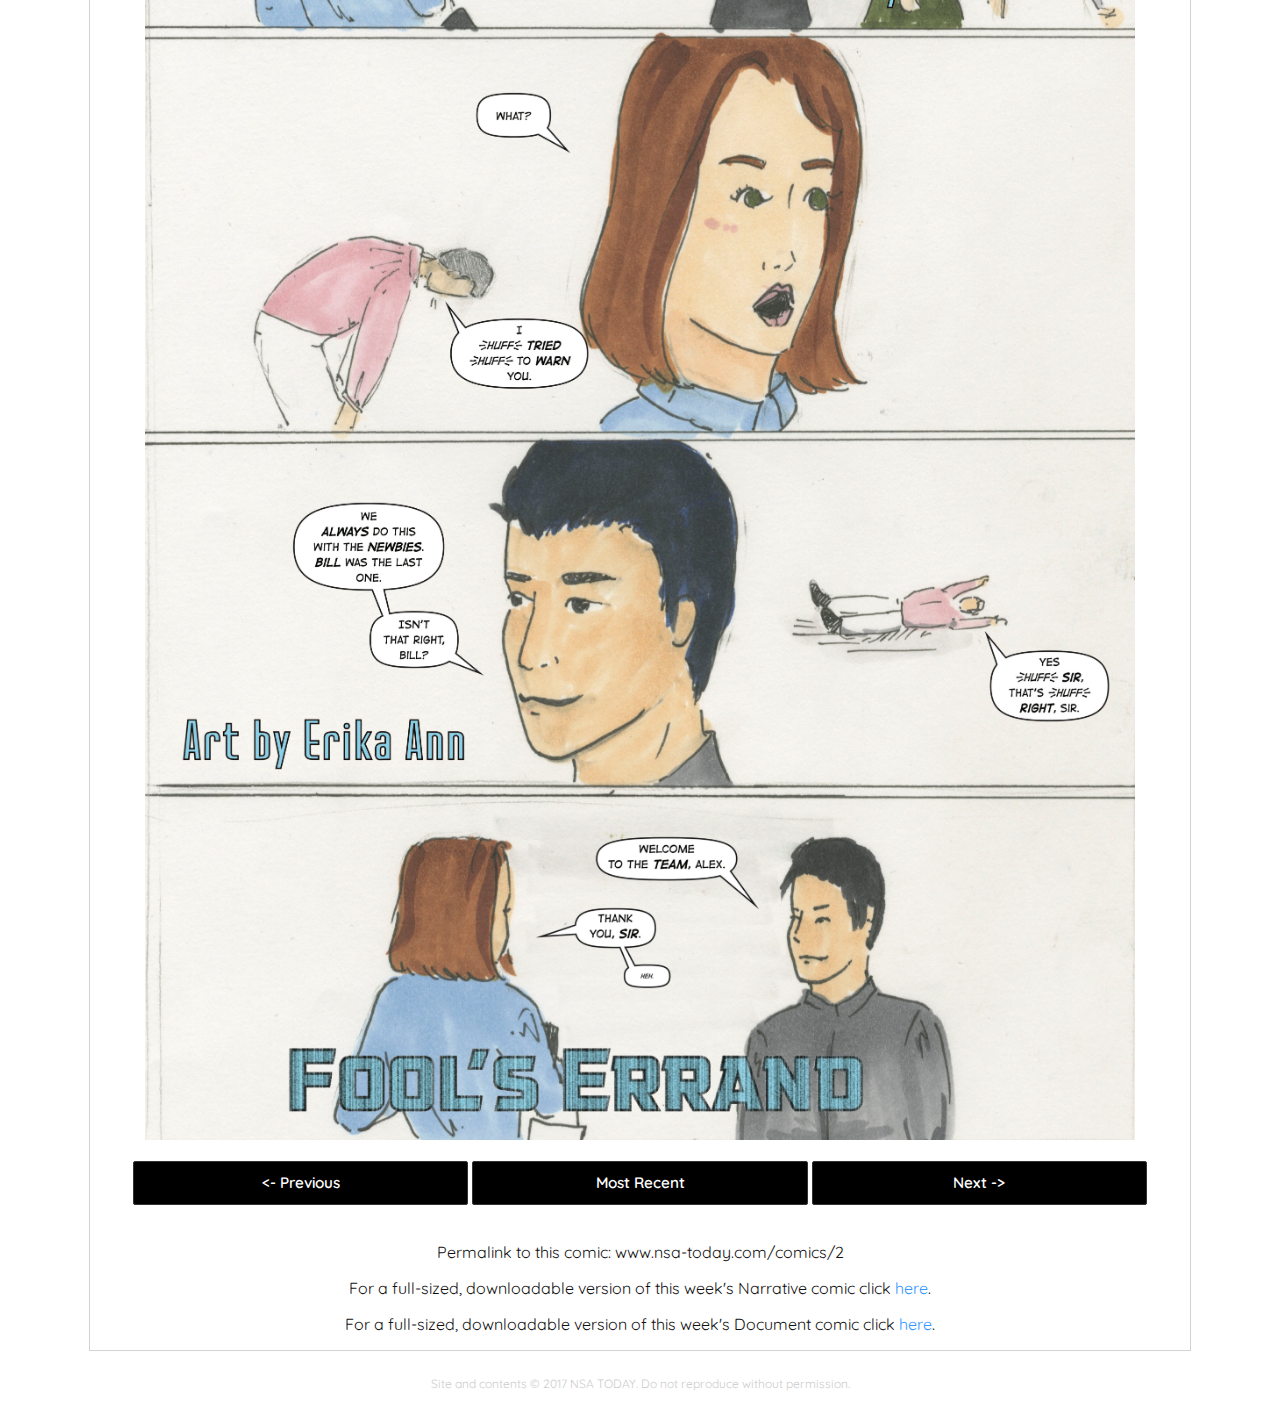
<file: comics/2.html>
<!DOCTYPE html>
<html>
<head>
    <title>NSA TODAY</title>
    <link rel="stylesheet" type="text/css" href="../css/normalize.css">
    <link href='https://fonts.googleapis.com/css?family=Quicksand' rel='stylesheet' type='text/css'>
    <link rel="stylesheet" type="text/css" href="../css/main.css">

    <link rel="apple-touch-icon" sizes="57x57" href="icons/1/apple-touch-icon-57x57.png">
    <link rel="apple-touch-icon" sizes="60x60" href="icons/1/apple-touch-icon-60x60.png">
    <link rel="apple-touch-icon" sizes="72x72" href="icons/1/apple-touch-icon-72x72.png">
    <link rel="apple-touch-icon" sizes="76x76" href="icons/1/apple-touch-icon-76x76.png">
    <link rel="apple-touch-icon" sizes="114x114" href="icons/1/apple-touch-icon-114x114.png">
    <link rel="apple-touch-icon" sizes="120x120" href="icons/1/apple-touch-icon-120x120.png">
    <link rel="apple-touch-icon" sizes="144x144" href="icons/1/apple-touch-icon-144x144.png">
    <link rel="apple-touch-icon" sizes="152x152" href="icons/1/apple-touch-icon-152x152.png">
    <link rel="apple-touch-icon" sizes="180x180" href="icons/1/apple-touch-icon-180x180.png">
    <link rel="icon" type="image/png" href="icons/1/favicon-32x32.png" sizes="32x32">
    <link rel="icon" type="image/png" href="icons/1/favicon-194x194.png" sizes="194x194">
    <link rel="icon" type="image/png" href="icons/1/favicon-96x96.png" sizes="96x96">
    <link rel="icon" type="image/png" href="icons/1/android-chrome-192x192.png" sizes="192x192">
    <link rel="icon" type="image/png" href="icons/1/favicon-16x16.png" sizes="16x16">
    <link rel="manifest" href="icons/1/manifest.json">
    <link rel="mask-icon" href="icons/1/safari-pinned-tab.svg" color="#1f7395">
    <link rel="shortcut icon" href="icons/1/favicon.ico">
    <meta name="apple-mobile-web-app-title" content="NSA-Today">
    <meta name="application-name" content="NSA-Today">
    <meta name="msapplication-TileColor" content="#da532c">
    <meta name="msapplication-TileImage" content="icons/1/mstile-144x144.png">
    <meta name="msapplication-config" content="icons/1/browserconfig.xml">
    <meta name="theme-color" content="#1f7395">

    <meta name="viewport" content="width=device-width, user-scalable=yes">
</head>


<body>

    <header>
        <h1 id="title">NSA TODAY</h1>
        <nav>
            <ul>
                <li><a href="/">Home</a></li>
                <li><a href="../archive">Archive</a></li>
                <li><a href="../glossary">Glossary</a></li>
                <li><a href="../about">About</a></li>
            </ul>
        </nav>
    </header>

    <div id="container1">
        <div id="comicnav">
            <ul>
                <li><a rel="prev" href="1">&lt;- Previous</a></li>
                <li><a href="/">Most Recent</a></li>
                <li><a rel="next" href="#">Next -&gt;</a></li>
            </ul>
        </div>
        <h3 id="comicname">Document:(U) Practical Jokes and April Fools</h3>
        <img id="comic" alt="comic" src="../img/comics/2/Doc1.jpg">
        <img id="comic" alt="comic" src="../img/comics/2/Doc2.jpg">
        <img id="comic" alt="comic" src="../img/comics/2/Doc3.jpg">
        <h3 id="comicname">Narrative: Fool's Errand</h3>
        <img id="comic" alt="comic" src="../img/comics/2/Story1.jpg">
        <img id="comic" alt="comic" src="../img/comics/2/Story2.jpg">
        <img id="comic" alt="comic" src="../img/comics/2/Story3.jpg">
        <img id="comic" alt="comic" src="../img/comics/2/Story4.jpg">        
        <div id="comicnav">
            <ul>
                <li><a rel="prev" href="1">&lt;- Previous</a></li>
                <li><a href="/">Most Recent</a></li>
                <li><a rel="next" href="#">Next -&gt;</a></li>
            </ul>
        </div>
        <a href="http://www.nsa-today.com/comics/2"><p id="permalink">Permalink to this comic: www.nsa-today.com/comics/2</p></a> 
        <p id="permalink">For a full-sized, downloadable version of this week's Narrative comic click <a href="#">here</a>.</p> 
        <p id="permalink">For a full-sized, downloadable version of this week's Document comic click <a href="#">here</a>.</p>
    </div>

    <footer>Site and contents &copy; 2017 NSA TODAY.    Do not reproduce without permission.</footer>

</body>



</html>
</file>
<file: css/main.css>
/***********************************************
GENERAL
************************************************/


body {
font-family: 'Quicksand', sans-serif;
font-weight: normal;
}

a {
    text-decoration: none;
}

img {
    max-width: 100%;
}



/***********************************************
HEADING
************************************************/


header {
    margin: 20px 0 20px 0;
    padding-top: 5px 0 0 0;
    width: 100%;
    font-weight: normal;
}


#title {
    text-align: center;
    margin: 0;
    font-weight: normal;
    font-size: 60px;
    letter-spacing: .25em;
}

h1 {
    margin: 15px 0;
    font-size: 2.4em;
    font-weight: normal;
    line-height: 0.8em;
}

h2 {
    font-size: 0.75em;
    margin: -5px 0 0;
    font-weight: normal;
}


/***********************************************
NAVIGATION
************************************************/


nav {
    text-align: center;
    padding: 10px 0;
    margin: 20px 0 0;
}

nav ul {
    list-style: none;
    margin: 0 10px;
    padding: 0;
}

nav li {
    display: inline-block;
}

nav a {
    font-weight: 800;
    padding: 15px 10px;
}



#current {
	color:black;
}


/***********************************************
PAGE: INDEX+Comics
************************************************/

#container1 {
    max-width: 1100px;
    margin: auto;
    border-width: 1px;
    border-color: #D3D3D3;
    border-style: solid;
    margin-top: 3%;

}

#container1 img {
    padding: 0;
    margin: auto;
}

#comic {
    display: block;
    margin: auto;
    max-width: 90%;
    padding-top: 0;
    padding-bottom: 5%;
}

#comicnav {
    text-align: center;
    padding: .625em 0;

}

#comicname {
    text-align: center;
    color: black;
    font-weight: bold;
    font-size: 1.5em;
    padding: 0;
    margin-top: 2%;
    margin-bottom: 2%;
    color: ;

}

#comicnav ul {
    list-style: none;
    margin: 0;
    padding: 0;
    padding-bottom: 1%;
}

#comicnav a {
    display: inline-block;
    vertical-align: middle;
    padding: 3%;
    color: white;
}



#comicnav li {
    min-width: 30%;
    max-width: 1em;
    height: auto;
    color: #FFF;
    background-color:#000;
    border: 1.5px solid #333;
    font-size: 95%;
    font-weight: 600;
    text-decoration: none;
    border-radius: 2px;
    -moz-border-radius: 2px;
    -webkit-border-radius: 2px;
    display: inline-block;
    padding: .1em;
    margin-top: 1%;
}

#permalink {
    text-align: center;
    color:#111;
    font-size: 1em;
}



/***********************************************
PAGE: About
************************************************/

#aboutcontainer {
    max-width: 1100px;
    margin: auto;
    min-width: 700px;
}

#contriblist {
    margin:2.5%;
    padding:0;
    list-style: none;
    display: flex;
    flex-direction: column;
}

#titlecontainer {
    max-width: 1050px;
    margin: auto;
    margin-top: 3%;
    margin-bottom: 0%;
    padding-right: 3%;
    padding-left: 3%;


}

#titlecontainer p {
   color: #000; 
}

#contriblist li {
    float: center;
    width: 100%;
    color: #bdc3c7;
    border-width: 0px;
    border-color: #1F7395;
    border-style: solid;
    padding: 0;
    margin: 2.5% 0 0 0;
}

#contriblist img {
    width: 24%;
    margin: 0;
    padding: 0;
}

#contriblist div{
    float: right;
    width: 75%;

}

#contriblist h2 {
    text-align: center;
    width: 100%;
    height: 10%;
    margin: 1% 0 0 0;
    font-size: 1.5em;
    color: #144362;
}

#contriblist p {
    float: right;
    width: 100%;
    max-height: 75%;
    padding:0;
    margin: 0;
    color: black;
}


#abouttitle {
    text-align: center;
    color: black;
    font-weight: bold;
    font-size: 1.2em;
    padding: 0;
    margin-top: 1%;
    margin-bottom: 0%;  
    font-weight: 800;
}

#abouttitle {
    text-align: center;
    width: 100%;
    height: 10%;
    margin: 1% 0 0 0;
    font-size: 1.5em;
    color: #144362;
}



/***********************************************
PAGE: Archive
************************************************/

#archive {
    max-width: 1100px;
    margin: auto;
    padding: 0 1%;
}

#archive-section {
    margin:auto;
}

#archive-head {
    text-align: center;
    font-size: 1em;
    color: #1F7395;
    font-weight: bold;
    margin: 4% 2% 0% 2%;
}

#archive-content {
    width:100%;
    display: inline-block;
}

#archive-content a {
    float: left;
    margin-right: 1%;
    margin-left: 1%;
    border-style: solid;
    border-color: #D3D3D3;
    border-width: 1px;
    margin-top: 2%;
    background-color: #fff;
}

#archive-content img {
    max-height: 200px;
    padding: 3px 3px 0px 3px;
}

/***********************************************
PAGE: Glossary
************************************************/

#glossary {
    max-width: 1100px;
    margin:auto;
    padding:0 2%;
    padding-top: 1%;
}

#glist {
    list-style: none;
    width: 100%;
    margin:0;
    padding:0;
    margin-top:0%;
}

#glist li {
    padding:0;
    margin: 2% 0;
}

#gsubject {
    color: #1F7395;
    font-weight: bold;
    padding: 0 1% 0 0;
}

#gcontent {
    color: black;
}

#glossary h3 {
    letter-spacing: .3em;
    text-align: center;
    color: #1F7395;
}


/***********************************************
COLORS
************************************************/



/* Site Body */

body {
    background-color: #fff;
    color: #999999;
}

/* Green Header */

header {
    background: #fff;
    border-color: #1F7395;
}

/* Nav Background on mobile */

nav {
    background: #1F7395;
}

/* Logo Text */

h1, h2 {
    color: black;
}

/* Links */

a {
    color: #3399FF;
}

/* Nav Link Color */

nav a, nav a:visited {
    color: #fff;
}

/* Selected Nav Link */

nav a.selected, nav a:hover {
    color: #000;
}



/***********************************************
FOOTER
************************************************/


footer {
    font-size: 0.75em;
    text-align: center;
    clear: both;
    padding-top: 25px;
    padding-bottom: 25px;
    color: #cccccc;
}

.social-icon {
    width: 20px;
    height: 20px;
    margin: 0 5px;
}
</file>
